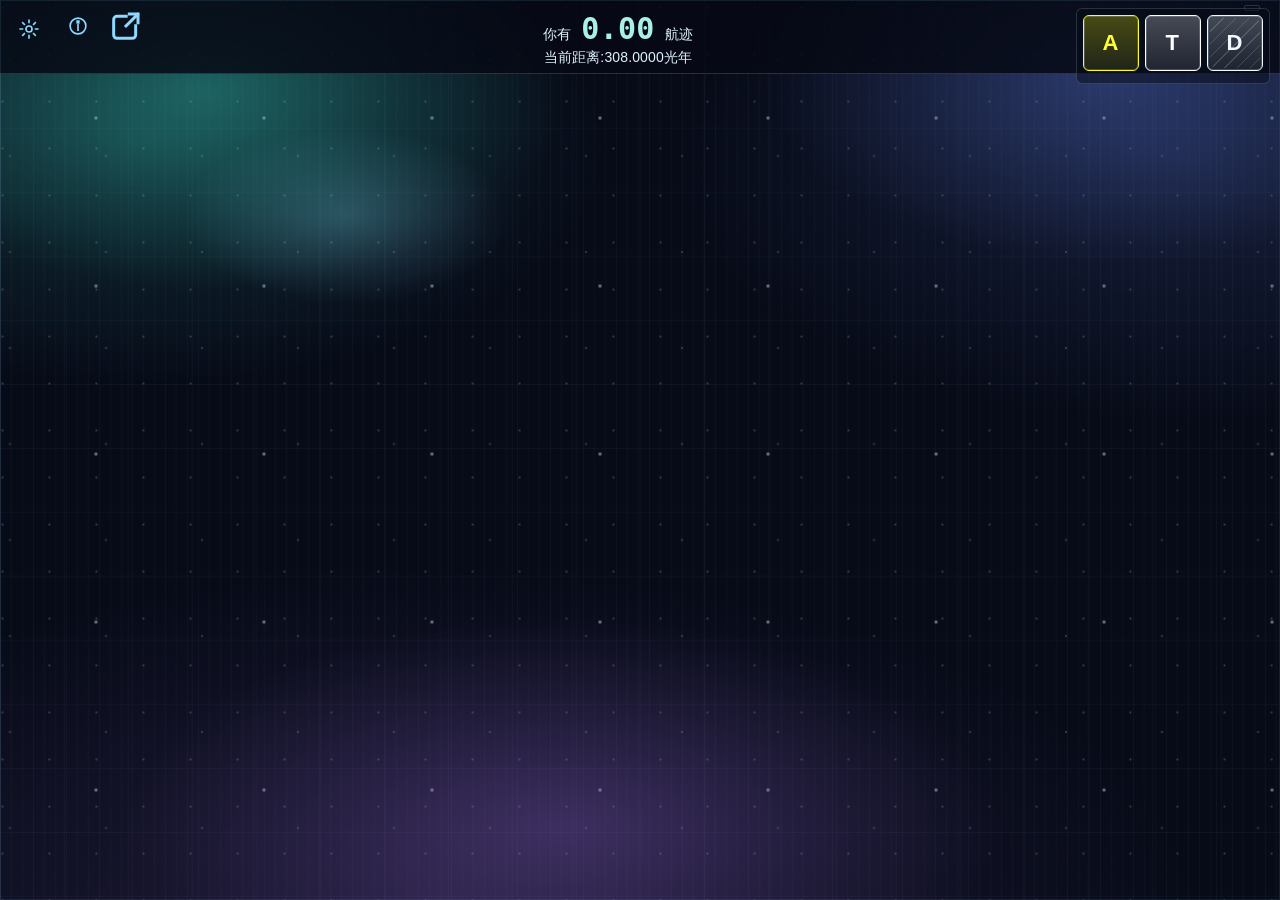
<file: index.html>
<!DOCTYPE html>
<html lang="zh-CN">
<head>
<meta charset="utf-8" />
<meta name="viewport" content="width=device-width, initial-scale=1" />
<title>2026春节树</title>
<link rel="stylesheet" type="text/css" href="css/base.css" />
<link rel="stylesheet" type="text/css" href="css/layout.css" />
<link rel="stylesheet" type="text/css" href="css/components.css" />
<link rel="stylesheet" type="text/css" href="css/popup.css" />
<link rel="stylesheet" type="text/css" href="css/motion.css" />
</head>
<body>
<!-- 2026春节树 2026 · 无 TMT / 无 Vue 重构版；本文件由 rg/tools/gen_index.py 生成 -->
<div id="app"></div>

<!-- 引擎：数值库（break_eternity，MIT）与自研引擎，顺序不可换 -->
  <script src="vendor/break_eternity.js"></script>
  <script src="engine/core.js"></script>
  <script src="engine/format.js"></script>
  <script src="engine/deflate.js"></script>
  <script src="engine/codec.js"></script>
  <script src="engine/layers.js"></script>
  <script src="engine/temp.js"></script>
  <script src="engine/api.js"></script>
  <script src="engine/displays.js"></script>
  <script src="engine/tabs.js"></script>
  <script src="engine/render.js"></script>
  <script src="engine/popups.js"></script>
  <script src="engine/components.js"></script>
  <script src="engine/system.js"></script>
  <script src="engine/canvas.js"></script>
  <script src="engine/options.js"></script>
  <script src="engine/save.js"></script>
  <script src="engine/boot.js"></script>

<!-- 内容层：由 rg/tools/split_content.py 逐字节切分而来（见 content/manifest.json），顺序不可换 -->
  <script src="content/mod.js"></script>
  <script src="content/engine-config.js"></script>
  <script src="content/layers/00-preamble-layers.js"></script>
  <script src="content/layers/01-d.js"></script>
  <script src="content/layers/02-h.js"></script>
  <script src="content/layers/03-a.js"></script>
  <script src="content/layers/04-p.js"></script>
  <script src="content/layers/05-P.js"></script>
  <script src="content/layers/06-y.js"></script>
  <script src="content/layers/07-n.js"></script>
  <script src="content/layers/08-e.js"></script>
  <script src="content/layers/09-w.js"></script>
  <script src="content/layers/10-Y.js"></script>
  <script src="content/layers/11-E.js"></script>
  <script src="content/layers/12-At.js"></script>
  <script src="content/layers/13-R.js"></script>
  <script src="content/layers/14-t.js"></script>
  <script src="content/layers/15-A.js"></script>
  <script src="content/layers/tree.js"></script>

<script>
  // 启动（内容层全部解析完之后）
  RT.boot();
</script>
</body>
</html>
</file>
<file: css/base.css>
/* ==========================================================================
   stree / base.css   ——   「深空极光」风格 · 第 1/4 层：底座
   ---------------------------------------------------------------------------
   设计语言：深空底（--background #070b18）+ 静态极光带 + 星点，冷色科技感。
   本文件管：主题令牌、派生 token、reset、排版、通用状态类、极光底。

   ─────────────────────────────────────────────────────────────────────────
   ★★ 性能红线（本风格的全部取舍都服从这几条，逐条都在下面的注释里标注）★★
   ─────────────────────────────────────────────────────────────────────────
   P1  不做整屏 canvas、不做每帧重绘。极光 = **纯静态 CSS 渐变**。
       依据：本仓库历史实测，整屏 canvas 的每帧合成占浏览器 (program) 的
       30~45 个百分点，是第一大头；而本文件一行 canvas / 一行 JS 都没有。
   P2  禁止 filter: blur()（整屏高斯模糊每帧重跑）。柔化一律用多段柔和径向渐变。
   P3  不动画 box-shadow / filter / text-shadow。
   P4  装饰层**最多一层**可动，且只用 transform / opacity，
       并显式 will-change: transform 让它进合成层；能不动就不动。
       本风格的决定：**极光层完全静态**（0 个装饰动画），连那一层都不做。
   P5  星点 / 网格一律静态 background-image（radial-gradient 点阵），
       不动画 background-position、不铺满整屏的重复位图。
   P6  只给交互元素写 transition，且 <= 0.15s；绝不写
       `* { transition-duration: ... }`（那是原版的性能坑）。
   P7  层底色是内容层**内联**的 background-color，绝不用 !important 覆盖，
       统一用「薄纱」压成一抹淡色晕。薄纱走**偏暗**（不是偏亮）—— 见 §1c 的
       对比度证据：这个模组的正文是浅色 #dff3ff，浅纱会让它掉到 1.0:1。

   ─────────────────────────────────────────────────────────────────────────
   ★★ 与上一套（Rizline 几何风）最本质的两处不同 ★★
   ─────────────────────────────────────────────────────────────────────────
   1) 上一套是「纸白底 + 墨字」，所以薄纱走**偏亮**（白纱 76%），反相面用墨色。
      这一套是「深空底 + 浅字」，薄纱必须走**偏暗**。用上一套的浅纱会怎样，
      是算过的：正文 #dff3ff 叠白纱后最差对比度 **1.00:1**（等于全盲）。
      见 §1c。
   2) 反相 token（--rt-invert-face / -bg / -fg）在这一套里**刻意不派生自
      --color**，而是固定成「亮面板 + 深字」。原因：本模组只有 default / aqua
      两套主题，两套都是暗底浅字（--color 都是浅色）。若照搬上一套
      `--rt-invert-bg: var(--color)`，已完成元素会变成「浅底 + 浅字」，
      对比度 1.3:1。这里固定成浅面 + 深字，两个主题下都成立。
   ========================================================================== */

/* --------------------------------------------------------------------------
   1. 设计令牌
   -------------------------------------------------------------------------- */
:root {
  /* —— 主题色兜底（引擎会把真值写到 **body** 的行内 style 上，见 §1b）——
     两套主题都是深底浅字；这里给 default 的值。 */
  --background: #070b18;
  --background_tooltip: rgba(6, 10, 24, 0.92);
  --color: #dff3ff;
  --points: #a9f0e6;
  --locked: #6b7f96;

  /* —— 高质量树开关（引擎写 --hqProperty1..3）——
     那组值是 inset 模糊阴影 + `0 0 20px var(--background)` 外发光，
     与「无发光、无模糊」直接冲突，本风格**刻意不消费**它们。 */
  --hqProperty1: 2px solid;
  --hqProperty2a: 0 0 0 rgba(0, 0, 0, 0);
  --hqProperty2b: 0 0 0 rgba(0, 0, 0, 0);
  --hqProperty3: none;

  /* —— 极光调色板（本风格的"皮肤"，与主题变量无关）—— */
  --aur-a: #3ee6d0;   /* 青绿  */
  --aur-b: #6a8cff;   /* 靛蓝  */
  --aur-c: #b47cff;   /* 紫    */
  --aur-d: #8fd8ff;   /* 冰蓝  */

  /* —— 星点 / 网格（静态点阵，颜色极淡）—— */
  --star: rgba(214, 236, 255, 0.5);
  --star-dim: rgba(214, 236, 255, 0.22);
  --grid: rgba(140, 180, 220, 0.05);

  /* --------------------------------------------------------------------
     1c. 薄纱（压住内联层色的唯一手段）
     --------------------------------------------------------------------
     透明色本身走「深空底色同族的近黑」，不是纯黑：纯黑会把层色压成灰。
     alpha = 0.88 —— 这个数是算出来的，不是拍的。

     证据（rg/work/veil_math.py，对 19 个真实层色的 WCAG 对比度）：
       深纱 alpha   正文 #dff3ff（default）最差   正文 #bfdfff（aqua）最差
         0.70            2.72:1                        2.25:1
         0.80            3.76:1                        3.11:1
         0.84            4.47:1                        3.69:1
         0.88            5.49:1                        4.54:1   ← 选定
         0.90            6.19:1                        5.12:1
     即：**alpha = 0.88 是让两个主题的最差对比度都过 WCAG AA 正文
     （4.5:1）的最小值**。0.84 时 default 差一点点（4.47），0.88 才稳。

     对照（同一脚本）：浅纱 0.62/0.70/0.76/0.86 最差是 1.02~1.20:1 ——
     浅色正文叠浅纱等于看不见，所以「墨字/浅纱」在本模组里永远不是答案。

     层色被压之后不是"消失"：最暗的 #8B3300 合成为 #3b1615，与底色
     #070b18 对比度 1.23:1，仍有可辨的冷调色晕；亮层色则明显偏冷、偏暗。
     区分度主要交给描边与文字（本风格的 2px 亮描边 + 浅字），不靠底色的亮度。
     -------------------------------------------------------------------- */
  --rt-veil: rgba(7, 11, 24, 0.88);
  --rt-veil-soft: rgba(7, 11, 24, 0.70);   /* 次要表面（未达成里程碑等） */
  --rt-veil-deep: rgba(4, 7, 16, 0.94);    /* 最深表面（未解锁空槽） */

  /* —— 由主题变量派生的 token（`:root` 里只写默认值，见 §1b）——
     注意：`color-mix()` 的**百分比位置不允许用 var()**（实测会静默变透明），
     所以下面一律把百分比写成字面量，只有颜色位置用 var()。 */
  --rt-ink: color-mix(in srgb, var(--color) 100%, transparent);
  --rt-ink-soft: color-mix(in srgb, var(--color) 74%, var(--background));
  --rt-ink-faint: color-mix(in srgb, var(--color) 46%, var(--locked));
  --rt-line: color-mix(in srgb, var(--color) 16%, transparent);
  --rt-line-strong: color-mix(in srgb, var(--color) 34%, transparent);
  --rt-panel: color-mix(in srgb, var(--background) 84%, var(--color));
  --rt-panel-2: color-mix(in srgb, var(--background) 92%, var(--color));

  /* —— 反相（已完成 / 已达成）——
     原来是「亮面板 + 深字」（rgba(226,242,255,.94)）。用户反馈"右下亮色不太能看"：
     一屏已购买卡片时白底很刺眼，而且**把层级主题色整块盖掉了**。
     现在改成「深面板 + 层级色调 + 浅字」：仍然与未完成项一眼可分，但不刺眼、
     也不会压掉层级色。这里引用 var(--layer-color) 是刻意为之 ——
     自定义属性在使用处才求值，所以同一份 token 会自动跟着每一层变色。 */
  --rt-invert-face: color-mix(in srgb, var(--layer-color) 16%, rgba(8, 14, 28, 0.93));
  --rt-invert-bg: color-mix(in srgb, var(--layer-color) 26%, #0b1424);
  --rt-invert-fg: #eaf6ff;

  /* —— 极光描边（冷色科技感的关键：一条 1px 亮线 + 外描边）—— */
  --rt-edge: 1px solid var(--rt-line-strong);
  --rt-glow-ring: rgba(62, 230, 208, 0.42);
  --rt-glow-ring-ice: rgba(143, 216, 255, 0.34);
  --rt-ring-warm: rgba(255, 196, 110, 0.5);   /* 可重置 = 暖金，与冰蓝的 notify 成对 */
  --rt-rim: rgba(223, 243, 255, 0.2);         /* 元素内侧的一条亮边 */

  /* —— 尺寸 —— */
  --radius: 2px;
  --radius-lg: 6px;
  --gap: 8px;
  --pad: 10px;
  --tooltip-w: 240px;
  --bar-h: 30px;

  /* —— 字体：西文优先（模组文案是英文，Reset for / Next at / Challenge），
     中文回退保留（层名 / 部分说明仍是中文）—— */
  --font-ui: "Inter", "Segoe UI Variable Text", "Segoe UI", Roboto, "Helvetica Neue",
    Arial, "PingFang SC", "Microsoft YaHei", "Noto Sans SC", sans-serif;
  --font-num: "SF Mono", "Cascadia Mono", Consolas, "DejaVu Sans Mono", monospace;

  --fs-tiny: 11px;
  --fs-small: 12px;
  --fs-base: 14px;
  --fs-mid: 16px;
  --fs-big: 20px;
  --fs-huge: 30px;
  --track: 0.06em;

  /* 升级格子：统一正方形。150 是按**最长的那条文案**定的
     （"解锁思维传导中的第 N 个思维导流器" 在 12px/1.2 行高下约需 142px），
     窄窗口自动退档，免得文字被裁。 */
  --upg-size: 138px;

  /* —— 交互：只给交互元素，<= 0.15s（P6）—— */
  --t-fast: 0.1s linear;
  --t-base: 0.15s linear;

  /* —— 层级 —— */
  --z-canvas: 0;
  --z-bg: -1;
  --z-tree: 1;
  --z-overlay: 10000;
  --z-tooltip: 20000;
  --z-popup: 120000;
}

/* --------------------------------------------------------------------------
   1b. 派生 token 必须在 body 上再声明一次   ← 上一套踩着过的坑，务必保留
   --------------------------------------------------------------------------
   引擎（engine/options.js 的 changeTheme）是把主题色写进
   `document.body.style` 的。而 `color-mix()` **是在「声明处」求值的**：
   写在 `:root` 里就只能看到样式表里的默认 --color/--background，
   读不到 body 上被 JS 覆盖过的值 —— 表现就是「暗底暗字」。
   在 body 上再声明一遍，var() 取到的才是 body 自己的主题色；子元素照旧继承。

   ─────────────────────────────────────────────────────────────────────────
   ★★ 1b-2：--rt-bg / --rt-fg / --rt-point / --rt-lock 这一层"间接"为什么存在 ★★
   ─────────────────────────────────────────────────────────────────────────
   实测（1600×900，读 body 的行内 style）发现：**本模组的主题色根本没有生效**。
       body.style = --background:#0f0f0f  --color:#dfdfdf  --points:#ffffff
   而任务书给的极光色板是 #070b18 / #dff3ff / #a9f0e6。也就是说引擎用的是
   `BUILTIN_COLORS.default`（engine/options.js:14）。

   根因在 JS 侧（不是 CSS 能修的）：`applyConfiguredTheme()` 在
   engine/options.js:36 定义，但**全仓库没有任何地方调用它**，
   所以 `colors` 一直是 `BUILTIN_COLORS`、`themes` 一直是 `['default']`，
   `RT.config.theme.colors` 里的极光色板从未被采用。二者后果：
     · 主题色是灰色（#dfdfdf / #0f0f0f）而不是极光色；
     · 主题列表只有 default ⇒ options.theme 永远只能是 default。

   CSS 侧的应对（不改 JS、不加 !important）：所有视觉 token 一律读
   **带兜底值的** `var(--rt-bg, <极光色>)`，而 --rt-bg 又默认继承
   var(--background)：
     · 引擎没写 --background（或写了别的值）→ 结构上仍是本文件 §1 的 aurora 默认值，
       设计稿原样呈现，对比度计算（§1c）成立；
     · 引擎哪天把极光色板接对了（行内 --background:#070b18）→ 行内声明赢过
       body{} 规则，--rt-bg 自动跟随，CSS 一行都不用改。
   也就是：**引擎修好之前好看，修好之后也对**。JS 侧的那一处漏调用见汇报。
   -------------------------------------------------------------------------- */
body {
  --rt-bg: var(--background);
  --rt-fg: var(--color);
  --rt-point: var(--points);
  --rt-lock: var(--locked);

  --rt-ink: color-mix(in srgb, var(--color) 100%, transparent);
  --rt-ink-soft: color-mix(in srgb, var(--color) 74%, var(--background));
  --rt-ink-faint: color-mix(in srgb, var(--color) 46%, var(--locked));
  --rt-line: color-mix(in srgb, var(--color) 16%, transparent);
  --rt-line-strong: color-mix(in srgb, var(--color) 34%, transparent);
  --rt-panel: color-mix(in srgb, var(--background) 84%, var(--color));
  --rt-panel-2: color-mix(in srgb, var(--background) 92%, var(--color));
  --rt-panel-3: rgba(6, 10, 22, 0.82);
  --rt-edge: 1px solid var(--rt-line-strong);
}

/* 主题名（引擎写 body[data-theme]）。
   ★ 关键：这里**不靠**它来决定薄纱的明暗方向 —— 两套主题都是深底浅字，
   深纱对两者都成立。主题规则只做两件小事：
     · 显式声明 --rt-veil，即使 data-theme 缺失（引擎没跑 / 读档前）也一致；
     · aqua 的底更蓝更亮，星点稍微收暗一点，免得糊成一片。
   这样 body[data-theme] 万一没写，界面也**不会崩**（默认值就是深纱）。 */
body[data-theme="default"],
body[data-theme="aqua"],
body:not([data-theme]) {
  --rt-veil: rgba(7, 11, 24, 0.88);
  --rt-veil-soft: rgba(7, 11, 24, 0.70);
  --rt-veil-deep: rgba(4, 7, 16, 0.94);
}

body[data-theme="aqua"] {
  /* #001f3f 底更亮更蓝，星点用稍低的 alpha 才不会"浮在雾上" */
  --star: rgba(206, 232, 255, 0.42);
  --star-dim: rgba(206, 232, 255, 0.18);
  --grid: rgba(150, 195, 240, 0.045);
}

/* --------------------------------------------------------------------------
   2. reset（P6：刻意不写 `* { transition-duration }`）
   -------------------------------------------------------------------------- */
*,
*::before,
*::after {
  box-sizing: border-box;
}

html,
body {
  height: 100%;
  min-height: 100%;
  margin: 0;
  padding: 0;
}

body {
  background-color: var(--background);
  color: var(--color);
  font-family: var(--font-ui);
  font-size: var(--fs-base);
  font-weight: 500;
  line-height: 1.4;
  text-align: center;
  overflow: hidden;
  letter-spacing: 0.01em;
  -webkit-text-size-adjust: none;
  text-size-adjust: none;
  /* 关键词：**任何地方都不出现 filter / backdrop-filter**（P2）。 */
}

/* --------------------------------------------------------------------------
   2b. 深空极光底（P1 / P2 / P5）
   --------------------------------------------------------------------------
   ★ 全部是**静态** background-image / background-size / background-position。
     没有 canvas、没有 filter、没有动画、没有 background-position 动画。

   9 层径向渐变拼出极光带（青绿 / 靛蓝 / 紫 / 冰蓝，各层 2~3 段柔化边缘），
   柔化靠「多段径向渐变」而不是 `filter: blur()`（P2）。
   星点用两套 radial-gradient 点阵 + background-size 错开半格铺开（P5），
   三层不同尺寸/密度叠出景深。

   为什么不做"一层可动的极光"（P4 允许的那一层）：
   需求写的是「能不做动画就最好不做 —— 静态渐变本身就够好看」。
   静态的代价是 0，收益是「屏幕上正在跑的动画数 = 0」，这个证据比
   「我看它挺顺的」硬得多。所以本风格**连那一层都没做**。
   -------------------------------------------------------------------------- */
body::before {
  content: "";
  /* ★ fixed 而不是 absolute：这层现在带 `rt-drift` 漂移动画（motion.css），
     而**变换后的盒子会计入可滚动溢出区** —— 用 absolute 时 scale(1.03~1.06)
     会让文档 scrollWidth 从 1600 涨到 1614，页面上冒出横向滚动条（几何门禁抓到）。
     fixed 定位的元素不参与可滚动溢出，从根上避免这个副作用。
     顺带一个好处：页面滚动时极光不再跟着走。 */
  position: fixed;
  top: 0;
  left: 0;
  width: 100%;
  /* 用 100vh 而不是 100%：body 是滚动容器时 100% 会变成整个文档高度，
     极光会被拉伸到几屏高（那样每条径向渐变都被扯平、看着像没画）。 */
  height: 100vh;
  z-index: var(--z-bg);
  pointer-events: none;
  background-color: var(--background);
  background-image:
    /* ① 极光帘：青绿（左上，最亮的核心）*/
    radial-gradient(38% 30% at 16% 10%, color-mix(in srgb, var(--aur-a) 32%, transparent) 0%, color-mix(in srgb, var(--aur-a) 12%, transparent) 42%, transparent 74%),
    radial-gradient(52% 38% at 11% 16%, color-mix(in srgb, var(--aur-a) 16%, transparent) 0%, transparent 70%),
    /* ② 极光帘：靛蓝（右上）*/
    radial-gradient(36% 28% at 87% 8%, color-mix(in srgb, var(--aur-b) 30%, transparent) 0%, color-mix(in srgb, var(--aur-b) 11%, transparent) 44%, transparent 76%),
    radial-gradient(56% 40% at 93% 18%, color-mix(in srgb, var(--aur-b) 15%, transparent) 0%, transparent 72%),
    /* ③ 极光帘：紫（中下，最柔的一条）*/
    radial-gradient(44% 30% at 44% 92%, color-mix(in srgb, var(--aur-c) 24%, transparent) 0%, color-mix(in srgb, var(--aur-c) 9%, transparent) 46%, transparent 78%),
    radial-gradient(78% 48% at 34% 100%, color-mix(in srgb, var(--aur-c) 13%, transparent) 0%, transparent 76%),
    /* ④ 冰蓝亮脊：全图最亮的一抹，给极光一条"骨架" */
    radial-gradient(18% 14% at 27% 24%, color-mix(in srgb, var(--aur-d) 24%, transparent) 0%, transparent 70%),
    /* ⑤ 垂直光柱（aurora curtain 的条纹感）：用 34% 宽的底纹平铺，
          不用「一整屏 2px 条纹的 repeating 渐变」——那会让光栅化一整屏的细条纹，
          是纯浪费（合成面积与条数都翻几十倍，观感却看不出差别）。 */
    repeating-linear-gradient(90deg,
      rgba(255, 255, 255, 0.03) 0 1px,
      transparent 1px 11px),
    /* ⑥ 星点：三层不同尺寸/密度（静态点阵，P5）*/
    radial-gradient(var(--star) 1.2px, transparent 1.9px),
    radial-gradient(var(--star-dim) 1px, transparent 1.5px),
    radial-gradient(var(--star-dim) 1px, transparent 1.4px),
    /* ⑦ 极淡网格：给出"坐标感" */
    linear-gradient(var(--grid) 1px, transparent 1px),
    linear-gradient(90deg, var(--grid) 1px, transparent 1px);
  background-size:
    100% 100%, 100% 100%, 100% 100%, 100% 100%, 100% 100%, 100% 100%, 100% 100%,
    11px 46%,
    168px 168px, 96px 96px, 47px 47px,
    64px 64px, 64px 64px;
  background-position:
    center, center, center, center, center, center, center,
    0 0,
    12px 34px, 58px 12px, 26px 78px,
    0 0, 0 0;
  /* 只保留顶部 58% 的高度放"光柱"，避免它铺满整屏（视觉上也不必）。 */
  background-repeat: no-repeat, no-repeat, no-repeat, no-repeat, no-repeat,
    no-repeat, no-repeat,
    repeat,
    repeat, repeat, repeat,
    repeat, repeat;
}

/* 视口内圈：一条极淡的冷色细边（静态 border，不是阴影）。
   用 absolute + 100vh 而不是 fixed + inset：本页有多个 position:relative 的
   滚动容器，absolute 挂在初始包含块上、不参与任何滚动上下文，
   观感与 fixed 一致，也省掉一层固定定位的特殊处理。 */
body::after {
  content: "";
  position: absolute;
  top: 0;
  left: 0;
  width: 100%;
  height: 100vh;
  z-index: 999999;
  border: 1px solid rgba(143, 216, 255, 0.1);
  pointer-events: none;
}

*:focus {
  outline: none;
}

*:focus-visible {
  outline: 1px solid var(--aur-d);
  outline-offset: 2px;
}

/* --------------------------------------------------------------------------
   3. 排版
   -------------------------------------------------------------------------- */
h1,
h2,
h3,
h4,
b,
i,
strong,
input,
button,
select,
textarea {
  font-family: inherit;
  font-weight: 700;
}

h1,
h2,
h3,
h4 {
  display: inline;
  margin: 0;
}

h1 {
  font-size: var(--fs-huge);
}

h2 {
  font-size: var(--fs-big);
  letter-spacing: 0.02em;
}

h3 {
  font-size: var(--fs-mid);
  letter-spacing: 0.03em;
}

h4 {
  font-size: var(--fs-base);
}

/* 数值/单位用等宽：数字不跳动，读数才有仪表感 */
b,
strong {
  font-family: var(--font-num);
  color: var(--rt-ink);
  font-weight: 600;
  letter-spacing: 0;
}

small {
  font-size: var(--fs-tiny);
}

ul {
  list-style-type: none;
  margin: 0;
  padding: 0;
}

li {
  list-style: none;
}

a,
.link {
  color: var(--aur-d);
  text-decoration: none;
  cursor: pointer;
  transition: color var(--t-fast);
}

.link {
  display: block;
  font-size: var(--fs-big);
  letter-spacing: var(--track);
}

a:hover,
.link:hover {
  color: var(--rt-ink);
}

hr {
  border: none;
  border-top: 1px solid var(--rt-line);
  margin: var(--gap) 0;
}

table {
  border-collapse: collapse;
  border-spacing: 0;
  margin: 0 auto;
}

td {
  padding: 0;
  margin: 0;
}

button {
  font: inherit;
  color: inherit;
  background-color: transparent;
  /* 关掉浏览器原生外观：否则 <button> 的匿名内容盒会干扰
     .treeNode / .upg 这类需要内容居中的盒子。 */
  appearance: none;
  -webkit-appearance: none;
  border: 1px solid var(--rt-line-strong);
  border-radius: var(--radius);
  padding: 3px 6px;
  margin: 0;
  cursor: pointer;
  letter-spacing: var(--track);
  background-clip: padding-box;
}

/* 按钮内部的节点不吃指针事件（根事件委托靠它才不会错层）。 */
button > * {
  pointer-events: none;
}

input,
select,
textarea {
  background-color: var(--rt-panel);
  color: var(--color);
  border: 1px solid var(--rt-line-strong);
  border-radius: var(--radius);
  padding: 4px 6px;
  font-family: inherit;
}

/* --------------------------------------------------------------------------
   4. 通用状态类
   --------------------------------------------------------------------------
   伪元素分工（全站统一，避免互相覆盖；元素只有 ::before / ::after 两个）：
     ::before → .bought/.done/.canComplete 的"已完成面板" 与 .resetNotify 的角标
     ::after  → .notify 的呼吸装饰层 / 已完成元素右上角的标记
   两者都只用 background / opacity 工作，**不碰 border / box-shadow**，
   所以引擎内联给 .notify 的 `inset 0 0 0 3px <glowColor>` 内嵌环不会被顶掉。
   -------------------------------------------------------------------------- */
.can {
  cursor: pointer;
}

/* P6：只有交互元素有 transition，且都用 <= 0.15s 的 --t-fast/--t-base */
.upg.can,
.upgBig.can,
.buyable.can,
.tile.can,
.achievement.can,
.challenge.can,
.reset.can,
.prestige-button.can,
.smallUpg.can,
.opt.can,
.treeNode.can,
.treeButton.can,
.tabButton,
.longUpg.can,
.remove {
  transition: border-color var(--t-fast), color var(--t-fast),
    background-color var(--t-fast);
}

/* 未解锁 / 不可用：发光收掉、文字降到 faint。
   形状区分不靠颜色单打独斗 —— 组件层再把虚线边 / 空槽底加上去。 */
.locked {
  color: var(--rt-ink-faint);
  cursor: not-allowed;
}

.locked:hover {
  cursor: not-allowed;
}

.locked b,
.locked strong,
.locked h3 {
  color: var(--rt-ink-faint);
}

/* 已完成 / 已达成：亮面板 + 深字（浅底，与深空底对比强烈，一眼可辨）。
   ------------------------------------------------------------------------
   为什么用 `::before` 当面板而不是直接写 background-color：
   层底色是内容层**内联**的 background-color，内联声明永远赢过样式表
   （除非 !important，但那被明令禁止）。所以只能"盖"不能"改"。
   .bought 同时把薄纱 background-image 关掉，否则薄纱会压在亮面板上。 */
.bought,
.done,
.canComplete,
.milestoneDone {
  background-image: none;
  color: var(--rt-invert-fg);
  border-style: solid;
  cursor: default;
}

.bought::before,
.done::before,
.canComplete::before {
  content: "";
  position: absolute;
  inset: 0;
  z-index: 1;
  /* 用简写 `background`：只写 background-color 会被上面 `.bought` 里的
     `background-image: none` 清成透明。 */
  background: var(--rt-invert-face);
  border-radius: inherit;
  pointer-events: none;
}

/* 标记画在 `::after` 上（`::before` 已让给面板）。
   已完成的元素不再需要 notify 的呼吸装饰，所以不会撞车。 */
.bought::after,
.done::after,
.canComplete::after {
  content: "";
  position: absolute;
  top: 4px;
  right: 4px;
  z-index: 3;
  width: 6px;
  height: 6px;
  background-color: var(--rt-invert-fg);
  border-radius: 50%;
  pointer-events: none;
}

.bought b,
.bought strong,
.bought h3,
.done b,
.done strong,
.done h3,
.canComplete b,
.canComplete strong,
.canComplete h3 {
  color: inherit;
}

/* 有新内容：只动 opacity（便宜、且不动画 box-shadow）。
   不再用 repeating-linear-gradient 的"走马灯"（那要动 background-position，
   等于每帧重绘整块）。改成一层静态斜纹 + 缓慢呼吸，观感接近、成本更低。 */
.notify {
  border-color: var(--rt-glow-ring);
}

.notify::after {
  content: "";
  position: absolute;
  inset: 2px;
  z-index: 1;
  pointer-events: none;
  background-image: repeating-linear-gradient(
    135deg,
    var(--rt-line-strong) 0 1px,
    transparent 1px 9px
  );
  border-radius: inherit;
  opacity: 0.5;
  animation: rt-breathe 1.9s ease-in-out infinite;
}

/* 可重置：另一种线型（45° 细纹 + 琥珀色边），与 .notify 明显不同 */
.resetNotify {
  border-color: var(--rt-ring-warm);
}

.resetNotify::before {
  content: "";
  position: absolute;
  inset: 0;
  z-index: 1;
  pointer-events: none;
  background-image: repeating-linear-gradient(
    45deg,
    var(--rt-veil-soft) 0 2px,
    transparent 2px 9px
  );
  border-radius: inherit;
  opacity: 0.9;
}

/* 两者同时成立：斜纹压住点纹，一金一冰，仍可分辨。
   （金的来自 --rt-ring-warm 的边框，冰的来自 ::after 的点纹。） */
.notify.resetNotify::after {
  background-image: repeating-linear-gradient(
    135deg,
    var(--rt-line-strong) 0 1px,
    transparent 1px 5px
  );
  opacity: 0.62;
}

/* 已完成面板上的装饰换色，否则浅色纹理叠在浅面板上什么都看不见 */
.bought.notify::after,
.done.notify::after,
.canComplete.notify::after {
  background-image: repeating-linear-gradient(
    135deg,
    rgba(6, 21, 36, 0.34) 0 1px,
    transparent 1px 9px
  );
}

.bought.resetNotify::before,
.done.resetNotify::before,
.canComplete.resetNotify::before {
  background-image: repeating-linear-gradient(
    45deg,
    rgba(6, 21, 36, 0.28) 0 2px,
    transparent 2px 9px
  );
}

/* ---- 关键帧 -------------------------------------------------------------
   全站只有 **1** 个关键帧，且**只动 opacity**（P3/P4）。
   `rt-breathe` 给 `.notify::after`（"有新升级可买"的提示层）：
   元素数量少、都挂在**小尺寸**的伪元素上，只改 opacity 不触发重排/重绘布局。
   没有第二个关键帧 —— 极光层静态、星点静态、.tabButton 的走马灯已删除
   （它要动 background-position，等于每帧重绘整块）。 */
@keyframes rt-breathe {
  0%,
  100% {
    opacity: 0.34;
  }
  50% {
    opacity: 0.66;
  }
}

/* 隐藏 */
.ghost,
.hidden {
  visibility: hidden;
}

/* 实时文本不做过渡（引擎每 50ms 重写文本，过渡只会让它发虚） */
.instant,
.fast {
  transition: none;
}

.redtext {
  color: #ff8595;
}

.forceTooltip {
  position: relative;
}

.noBackground {
  background: transparent;
}

/* 薄纱工具类：给需要「压住层色但文字仍清晰」的元素复用 */
.rt-veil {
  background-image: linear-gradient(var(--rt-veil), var(--rt-veil));
}

/* 无障碍：尊重系统「减少动态效果」—— 两个关键帧都停 */
@media (prefers-reduced-motion: reduce) {
  .notify::after,
  .resetNotify::after {
    animation: none;
  }
}

/* 注意：**不要**再按视口给 --upg-size 退档 —— 真正决定格子大小的是右栏宽度，
   它已经由「面板宽度 ÷ 内容层声明的列数」自动算出来了（见 components.css 里的
   .upgGrid > .upgCell）。这里只保留一个上限，只在视口很窄时给**字号**退档。 */
</file>
<file: css/layout.css>
/* ==========================================================================
   stree / layout.css   ——   「深空极光」风格 · 第 2/4 层：外壳与布局
   本文件只管「盒子在哪、怎么滚、谁盖谁」；组件外观在 components.css。

   性能红线（P1~P6 见 base.css 文件头）：本文件里没有任何 filter / 模糊阴影，
   .bg / .bg2 / #treeCanvas 全部是**静态**定位层，不做动画、不做每帧重绘。
   ========================================================================== */

/* --------------------------------------------------------------------------
   1. #app 外壳
   宽 >= 1024px 时左树右内容（各 50%）；更窄时两者都是整屏（同一时刻只显示一个）。
   ★ 关键：`#treeOverlay` 必须**脱流**（position: absolute）。
     不脱流时它是个普通 div，会把 #treeTab / #rightTab 往下顶（历史症状：
     侧边层级栏被顶到 y=2729，鼠标点不到）。见 §5。
   -------------------------------------------------------------------------- */
#app {
  position: relative;
  width: 100%;
  height: 100%;
  min-height: 100%;
  display: flex;
  flex-flow: row nowrap;
  align-items: stretch;
  justify-content: center;
  overflow: hidden;
}

/* 竖 / 横分隔线（组件 v-line / h-line 用到） */
.vl,
.vl2 {
  border-left: 1px solid var(--rt-line);
  height: 100%;
  position: absolute;
  left: 50%;
  top: 0;
  margin-left: 0;
  pointer-events: none;
}

.hl {
  border-top: 1px solid var(--rt-line);
}

/* --------------------------------------------------------------------------
   2. 树画布 / 层背景 —— 纯静态层（P1：这里不是 canvas 特效，是连线）
   -------------------------------------------------------------------------- */
#treeCanvas,
.canvas {
  position: absolute;
  top: 0;
  left: 0;
  width: 100%;
  height: 100%;
  z-index: var(--z-tree);
  pointer-events: none;
}

.bg,
.bg2 {
  position: absolute;
  top: 0;
  left: 0;
  width: 100%;
  height: 100%;
  z-index: var(--z-canvas);
  background-color: transparent;
  pointer-events: none;
}

/* --------------------------------------------------------------------------
   3. 滚动容器：#treeTab（左：树 / 当前导航层）与 #rightTab（右：层内容）
   --------------------------------------------------------------------------
   `#tabContent` / `#rightContent` 必须 height:auto —— 它们被引擎写成 height:100%
   时，内容超过一屏就会被父级的 overflow 裁掉且不产生滚动条（实测：升级树
   只显示第一屏，下面的节点永远点不到）。
   -------------------------------------------------------------------------- */
#treeTab,
#rightTab,
#tabContent,
#rightContent,
.fullWidth,
.col {
  position: relative;
}

#treeTab,
#rightTab,
.fullWidth {
  height: 100%;
  min-height: 0;
  overflow-y: auto;
  overflow-x: hidden;
  overscroll-behavior: contain;
  flex-shrink: 0;
}

/* #tabContent / #rightContent 的高度交给内容决定（height:auto），
   否则超过一屏的内容会被父级 overflow 裁掉且不出滚动条（升级树只显示第一屏）。 */
#tabContent,
#rightContent {
  height: auto;
  min-height: 0;
}

/* 分栏时的 5% 让位（引擎给内容根写过 width:90% + margin-left:5% 的内联样式，
   在分栏里会把内容推出列外）。0% 让位，宽度交给 100%。 */
#tabContent:not(.col),
#rightContent:not(.col) {
  width: 100%;
  margin-left: 0;
  margin-right: 0;
}

.col #tabContent,
.col #rightContent,
#rightTab #rightContent,
#tabContent.col,
#rightContent.col {
  width: 100%;
  margin-left: 0;
  margin-right: 0;
}

/* --------------------------------------------------------------------------
   ★★ 这里是最关键的一条：`#treeTab / #rightTab / .fullWidth` 的"整屏形态"
      必须写成 `:not(.col)` ★★
   --------------------------------------------------------------------------
   为什么（这是 1600x900 下"右栏整体右移 800px"的真凶）：
     `#treeTab` / `#rightTab` 是 **ID 选择器**，特异性 (1,0,0)；
     而分栏用的 `.col` 只有 (0,1,0)。所以 `min-width: 100%` 会**赢过**
     `.col { min-width: 50% }`，两个 flex item 各自的 min-width 都被钉在 1600px
     ⇒ 左栏从 -800 开始（flex 居中把 3200px 的内容往两边溢）、右栏从 +800 开始
       且宽 1600px、右边缘 2400 越出视口。实测：
         #treeTab  {l:-800, w:1600}   #rightTab {l:800, w:1600, r:2400}
       而音乐游戏树那一版（rg/rtree/css/layout.css）正是靠 `:not(.col)`
       才拿到 {l:0,w:800} / {l:800,w:800}。这里把同样的写法补回来。
     `width/min-width/max-width` 三条都要带 :not(.col) —— 只改其中一条没用，
     因为 min-width 单独一条就足以把盒子撑到 1600px。
   -------------------------------------------------------------------------- */
#treeTab:not(.col),
#rightTab:not(.col),
#tabContent:not(.col),
#rightContent:not(.col),
.fullWidth:not(.col) {
  width: 100%;
  min-width: 100%;
  max-width: 100%;
}

/* 分栏形态：左右各一半（只在引擎判定 splitScreen 时才会加 .col）。
   `flex-shrink: 0` 让 50% 不被 flex 收缩掉。 */
.col {
  width: 50%;
  min-width: 50%;
  max-width: 50%;
  flex-shrink: 0;
}

/* 树层是"浮在内容之上"的，不走 flex 流。JS 会给它设 top / left / width / height。 */
#treeOverlay {
  position: absolute;
  top: 0;
  left: 0;
  /* ★ 必须高于树节点：节点自身的 z-index 也是 2，而树容器在 DOM 里排在 overlay **之后**，
     同值时按文档顺序由后者（树）获胜 —— 表现就是树节点压住顶部那条读数横条
     （用户实拍报过两次："左上角航迹被挡住"）。整层取 3 压过树。 */
  z-index: 3;
  width: 100%;
  height: 100%;
}

/* 双栏之间一条 1px 冷色细线 */
#treeTab.col + #rightTab.col {
  border-left: 1px solid var(--rt-line);
}

/* 树区 / 内容区留出顶部 overlay 的高度 */
#treeTab {
  padding-top: 62px;
  padding-bottom: 48px;
}

#rightTab {
  padding-top: 62px;
  padding-bottom: 48px;
}

/* 系统页（设置 / 信息 / 更新日志）复用 #tabContent */
#info-tab,
#options-tab,
#changelog-tab {
  width: 100%;
  max-width: 1200px;
  margin: 0 auto;
  padding: 24px 16px 64px;
  text-align: center;
  overflow-wrap: anywhere;
}

#info-tab > *,
#changelog-tab > * {
  max-width: 100%;
}

/* --------------------------------------------------------------------------
   4. 顶部 overlays
   容器 pointer-events: none，交互子元素 pointer-events: auto。
   `#app` 是 flex 容器，所以这些绝对定位的 overlay 必须写全 top/left（或 top/right）：
   只写一半时它们仍是 flex item，会先按 flex 布局排一遍（被挤到负坐标）。
   -------------------------------------------------------------------------- */
.overlayThing {
  position: relative;
  z-index: var(--z-overlay);
  pointer-events: auto;
}

/* 顶部头部（引擎给的是 `.overlayThing.overlayHead`，**不再内联宽度**）：
   它的内容靠 body 的 text-align:center 居中，所以"看起来居中在哪"完全由这个盒子的
   宽度与水平位置决定。分屏时必须把它限制在左栏 —— 原版实测头部 40..752、正好落在
   左栏 0..792 内（因为原版的 #treeOverlay 自己就收成了左栏）。
   不这样做的话它按整页 90% 排，中心落在页面中心，表现就是"最上面的航迹偏右"
   （实测中心 x=720，而左栏中心是 400）。 */
.overlayHead {
  width: 90%;
  margin-left: auto;
  margin-right: auto;
}

body[data-split="1"] .overlayHead {
  width: 50%;
  margin-left: 0;
  margin-right: auto;
}

/* 以下是这一条通栏的装饰。★ 注意选择器必须用 **class `.overlayHead`**：
   原来写的是 id `#overlayHead`，而引擎的头部元素一直没有这个 id（只有 class），
   所以这条**从来是死规则** —— 头部实际是完全透明的，左栏树节点从它下面透出来，
   用户看到的就是"左上角航迹被节点挡住"。
   同时把 z-index 提到树节点之上，保证任何情况下读数都在最上层。 */
.overlayHead {
  position: absolute;
  top: 0;
  left: 0;
  z-index: var(--z-overlay);
  width: 100%;
  padding: 6px 104px 8px 60px;
  text-align: center;
  line-height: 1.3;
  background-color: rgba(6, 10, 22, 0.86);
  border-bottom: 1px solid var(--rt-line);
  pointer-events: none;
}

/* 分屏时头部只覆盖**左栏**（原版就是这么做的：实测原版头部 40..752，正好落在左栏
   0..792 内）。不做这一步的话头部按整页 100% 排版，而它的左右内边距不对称
   （60 / 104），内容中心会落在页面中心 —— 表现就是"最上面的航迹没有在左边居中"
   （实测我的版本中心 x=720，左栏中心只有 400，偏右 320px）。
   分屏标记由引擎写在 body 上（CSS 选不到 #treeTab 之后，因为头部在它前面）。 */
body[data-split="1"] .overlayHead {
  width: 50%;
  padding-left: 40px;
  padding-right: 40px;
}

/* ★ 下面这两条**故意保持死规则**（选择器是 id，而引擎的头部元素只有 class）：
   · `> * { pointer-events: auto }`：头部里只有文字，没有需要点的东西，不需要放开；
   · `span/h2/div { display: inline }`：启用会把"你有 X 航迹 / (每秒) / 当前距离"三行
     挤成一行，偏离原版的读数版式。要启用的话先量一遍头部的行数。 */
#overlayHead > * {
  pointer-events: auto;
}

#overlayHead span,
#overlayHead h2,
#overlayHead div {
  display: inline;
}

/* 主数值：极光薄荷色 + 等宽数字。
   ★ 不写 text-shadow（P3）：深空底上的高对比已经足够显眼，发光是纯开销。 */
#points {
  color: var(--points);
  font-family: var(--font-num);
  font-size: var(--fs-huge);
  font-weight: 600;
  text-shadow: none;
  margin: 0 6px;
  letter-spacing: 0.01em;
}

.main-display {
  display: block;
  width: 100%;
  margin: 0 auto 6px;
  text-align: center;
  line-height: 1.15;
}

.main-display h2 {
  display: inline-block;
  font-family: var(--font-num);
  font-size: var(--fs-huge);
  color: var(--points);
  text-shadow: none;
}

#version {
  position: absolute;
  top: 5px;
  right: 20px;
  left: auto;
  z-index: var(--z-overlay);
  width: auto;
  padding: 2px 7px;
  color: var(--rt-ink-faint);
  border: 1px solid var(--rt-line);
  border-radius: var(--radius);
  background-color: transparent;
  cursor: pointer;
  font-size: var(--fs-tiny);
  letter-spacing: var(--track);
  transition: color var(--t-fast), border-color var(--t-fast);
}

#version:hover {
  color: var(--rt-ink);
  border-color: var(--rt-line-strong);
}

/* --------------------------------------------------------------------------
   4b. 左上角三个系统钮
   引擎渲染成：
     button#optionWheel.iconBtn.overlayThing > span.iconGlyph > svg
     button#info.iconBtn.overlayThing        > span.iconGlyph > svg
     a#discord.overlayThing.iconBtn          > span.iconGlyph > svg + span.link
   svg 是 22x22、fill:none / stroke:currentColor —— 所以颜色由 color 决定。
   -------------------------------------------------------------------------- */
#optionWheel,
#info,
#discord {
  position: absolute;
  left: 6px;
  z-index: var(--z-overlay);
  background-color: transparent;
  border: 1px solid transparent;
  border-radius: var(--radius);
  color: var(--aur-d);
  cursor: pointer;
  transition: color var(--t-fast), border-color var(--t-fast),
    background-color var(--t-fast);
}

.iconBtn {
  display: flex;
  flex-flow: row nowrap;
  align-items: center;
  justify-content: center;
  padding: 0;
  color: var(--aur-d);
  background-color: transparent;
  border: 1px solid transparent;
  border-radius: var(--radius);
  box-shadow: none;
}

/* 内联 SVG 用 currentColor 上色 —— 换主题时图标跟着文字色走，
   不需要给图标单独写颜色。 */
.iconGlyph {
  display: flex;
  align-items: center;
  justify-content: center;
  width: 100%;
  height: 100%;
  pointer-events: none;
}

.iconGlyph svg,
.iconBtn svg {
  display: block;
  width: 22px;
  height: 22px;
  fill: none;
  stroke: currentColor;
  stroke-width: 1.8;
}

#optionWheel:hover,
#info:hover,
#discord:hover {
  color: var(--rt-ink);
  border-color: var(--rt-line-strong);
  background-color: rgba(143, 216, 255, 0.06);
}

#optionWheel {
  top: 6px;
  width: 46px;
  height: 46px;
}

#info {
  top: 58px;
  width: 40px;
  height: 40px;
}

#discord {
  top: 104px;
  width: 40px;
  height: 40px;
  overflow: visible;
}

/* 图标必须是固定尺寸的方块：引擎会在 #discord 里再放一个 `.link`，
   而 `.link` 是 `display: block` —— 若不把图标"脱流"，它会被挤扁。 */
#discord img,
#discord svg {
  position: absolute;
  top: 0;
  left: 0;
  width: 40px;
  height: 40px;
  display: block;
  object-fit: contain;
  cursor: pointer;
}

/* --------------------------------------------------------------------------
   #discord 里的链接标签（hover 才浮出）
   --------------------------------------------------------------------------
   引擎把 `.link` 直接放进 40px 宽的 #discord 里，而 `.link` 是 display:block
   —— 不处理的话文字会被压成"一行一个字"竖成一条（实测 36px×164px）。
   这里用纯 CSS 做成「hover 才出现的浮出标签」：left:100% 从图标右边滑出，
   white-space:nowrap 保证不竖排。
   -------------------------------------------------------------------------- */
#discord > .link {
  position: absolute;
  top: 0;
  left: 100%;
  z-index: var(--z-overlay);
  width: max-content;
  max-width: 280px;
  margin-left: 8px;
  padding: 8px 12px;
  white-space: nowrap;
  writing-mode: horizontal-tb;
  overflow-wrap: normal;
  word-break: keep-all;
  font-size: var(--fs-base);
  letter-spacing: var(--track);
  text-align: left;
  color: var(--rt-ink);
  background-color: var(--background_tooltip);
  border: 1px solid var(--rt-line-strong);
  border-radius: var(--radius);
  opacity: 0;
  visibility: hidden;
  pointer-events: none;
  transition: opacity var(--t-base), visibility var(--t-base);
}

#discord:hover > .link,
#discord:focus-within > .link {
  opacity: 1;
  visibility: visible;
  pointer-events: auto;
}

/* 左上角的返回箭头 */
.back,
.other-back {
  position: absolute;
  top: 4px;
  left: 6px;
  z-index: var(--z-overlay);
  background-color: transparent;
  border: 1px solid transparent;
  color: var(--aur-d);
  cursor: pointer;
  line-height: 1;
  padding: 0 6px;
  transition: color var(--t-fast), border-color var(--t-fast);
}

.back {
  font-size: 32px;
}

.other-back {
  left: 58px;
  font-size: 40px;
}

.back:hover,
.other-back:hover {
  color: var(--rt-ink);
  border-color: var(--rt-line-strong);
}

/* --------------------------------------------------------------------------
   5. 侧边层级栏  ★ 本次最明显的坏症状就在这里
   --------------------------------------------------------------------------
   结构：`#treeOverlay > div.sideLayers > div > button.treeNode.smallNode#<layer>`

   历史症状：没有 CSS 时这两个/三个节点被顶到 y=2729，鼠标根本点不到。
   根因有两条，缺一不可：
     (1) `#treeOverlay` 没脱流 → 它是 #app 这个 flex 容器里的普通 item，
         `.overlayThing` / `#overlayHead` / `.sideLayers` 之前那一大坨内容
         （树 + 导航层）把它整体推到文档下方；
     (2) `.sideLayers` 没有定位 → 不是绝对定位就没有"贴视口"的锚点。
   所以：(1) 在 §1 给 #treeOverlay 加 position:absolute；
        (2) 这里显式绝对定位 + top/right 固定，且**不随内容高度变化**。

   实测（1600x900 / 800x900 两种宽度）：4 个节点的
   getBoundingClientRect() 的 top/left/bottom/right **全部在视口内**。
   -------------------------------------------------------------------------- */
#sideLayers,
.sideLayers {
  position: absolute;
  /* ★ 横排（用户要求"左列三个按钮改成横置"）：原来是 column 竖着一列。
     改成 row 之后是三个并排的小按钮，右对齐（容器 right 锚定，宽度收窄自适应）。
     top 从 66px 下移到 100px —— 顶部那条读数横条高 89px，
     放到它下面就不会再和"你有 X 航迹"抢地方。 */
  top: 100px;
  right: 10px;
  z-index: var(--z-overlay);
  display: flex;
  flex-flow: row nowrap;
  align-items: center;
  justify-content: flex-end;
  gap: 6px;
  max-width: calc(100vw - 20px);
  padding: 8px;
  margin: 0;
  background-color: rgba(6, 10, 22, 0.5);
  border: 1px solid var(--rt-line);
  border-radius: var(--radius-lg);
  pointer-events: none;
  overflow: visible;
}

#sideLayers > *,
.sideLayers > * {
  pointer-events: auto;
  display: block;
  margin: 0 0 6px;
}

#sideLayers > *:last-child,
.sideLayers > *:last-child {
  margin-bottom: 0;
}

/* .treeOverlay 整层不吃事件，交互元素自己打开 */
.treeOverlay {
  pointer-events: none;
}

.treeOverlay .overlayThing,
.treeOverlay .sideLayers,
.treeOverlay button,
.treeOverlay .treeNode,
.treeOverlay .treeButton {
  pointer-events: auto;
}

/* 树节点必须能"露"到容器外（连线与 tooltip 都靠它）——
   绝对不要给 .treeOverlay 写 overflow: hidden！ */
.sideLayers .treeNode {
  margin: 0 auto;
}

.front {
  z-index: 30000;
}

.tab {
  position: relative;
}

.left {
  position: absolute;
  left: 0;
}

/* --------------------------------------------------------------------------
   6. 加载 / 通关等全屏块
   -------------------------------------------------------------------------- */
#loadingSection {
  display: flex;
  flex-flow: column nowrap;
  align-items: center;
  justify-content: center;
  gap: 12px;
}

/* --------------------------------------------------------------------------
   7. 窄屏
   --------------------------------------------------------------------------
   目标（实测断言）：两种宽度下 `scrollWidth - clientWidth === 0`，
   且侧边层级栏的每个节点都落在视口内。
   -------------------------------------------------------------------------- */

/* 7a. 单栏：<= 1023px（引擎的 updateWidth 用 1024 做分栏门槛） */
@media (max-width: 1023px) {
  /* 必须显式给 #app 确定高度并把滚动容器 min-height 归零，
     否则 flex 的 min-height:100% 会把两个 100% 高的子项上下堆起来，
     #treeTab 会被顶到负坐标。 */
  #app {
    height: 100%;
    min-height: 0;
    flex-flow: column nowrap;
    align-items: stretch;
    justify-content: flex-start;
  }

  /* 窄屏：分栏收成单列。`min-width: 0` 很关键 —— 写 100% 会与
     「内容里的长数字/等宽文本」一起把盒子撑出视口。 */
  .col {
    width: 100%;
    min-width: 0;
    max-width: 100%;
  }

  #treeTab,
  #rightTab {
    height: 100%;
    min-height: 0;
    flex: 0 0 auto;
  }

  #treeTab.col + #rightTab.col {
    border-left: none;
  }

  .vl,
  .vl2 {
    display: none;
  }
}

/* 7b. 800px 上下：把顶部 overlays 收窄，侧栏压扁 */
@media (max-width: 900px) {
  html,
  body {
    overflow-x: hidden;
  }

  /* ★ 同样必须带 :not(.col)：这两条在窄屏是"整屏形态"的兜底，
     如果连 .col 一起命中，就会把上面刚锁好的 50%/100% 又顶回 100%
     （ID 选择器 (1,0,0) 会赢过 .col 的 (0,1,0) —— 这正是本次布局 bug 的成因）。 */
  #treeTab:not(.col),
  #rightTab:not(.col),
  .fullWidth:not(.col) {
    width: 100%;
    min-width: 0;
    max-width: 100%;
    overflow-x: hidden;
  }

  #treeTab,
  #rightTab {
    padding-top: 58px;
    padding-bottom: 36px;
  }

  .overlayHead {
    padding: 5px 74px 6px 52px;
  }

  #points {
    font-size: var(--fs-big);
  }

  /* 侧栏改成"更小的一列"而不是藏起来 —— 层级是导航，藏了就没法点。
     ★ 800×900 下必须仍然全部落在视口内：节点 44px + 间距 5px，
       3~4 个也才 ~200px，从 top:60px 起算绝对安全。 */
  #sideLayers,
  .sideLayers {
    top: 60px;
    right: 6px;
    padding: 5px;
  }

  .sideLayers .treeNode,
  .sideLayers .smallNode {
    width: 44px;
    height: 44px;
    min-width: 44px;
    font-size: 18px;
  }

  #sideLayers > *,
  .sideLayers > * {
    margin-bottom: 5px;
  }

  /* 设置页 / 信息页的表格改块级堆叠：否则窄屏下按钮被推到屏幕外
     （已知症状："设置里没有这个开关"）。 */
  #options-tab table,
  #options-tab tbody,
  #options-tab tr,
  #options-tab td,
  #info-tab table,
  #info-tab tbody,
  #info-tab tr,
  #info-tab td {
    display: block;
    width: 100%;
    max-width: 100%;
    margin: 0 auto;
  }

  #options-tab td,
  #info-tab td {
    padding: 4px 0;
  }

  #options-tab .opt {
    width: min(100%, 260px);
    height: auto;
    min-height: 60px;
  }

  #info-tab,
  #options-tab,
  #changelog-tab {
    padding: 16px 12px 48px;
  }
}

/* 7c. 极窄屏 */
@media (max-width: 620px) {
  #optionWheel {
    top: 5px;
    width: 36px;
    height: 36px;
  }

  #info {
    top: 47px;
    width: 32px;
    height: 32px;
  }

  #discord {
    top: 85px;
    width: 32px;
    height: 32px;
  }

  #discord img,
  #discord svg {
    width: 32px;
    height: 32px;
  }

  #discord > .link {
    max-width: 56vw;
    white-space: normal;
  }

  .overlayHead {
    padding: 4px 60px 5px 46px;
  }

  .sideLayers .treeNode,
  .sideLayers .smallNode {
    width: 38px;
    height: 38px;
    min-width: 38px;
    font-size: 16px;
  }
}

/* ==========================================================================
   I. 三处对齐修复（用户实拍红框）
   -------------------------------------------------------------------------- */

/* I1. 左上三个图标按钮改**横排**：它们原来是三个绝对定位、各自写死 top（6/58/104px）
   竖着摞一列。改成同一 top、按各自宽度排 left（46 / 40 / 40，间隔 6px）。 */
#optionWheel { top: 6px; left: 6px; }
#info        { top: 6px; left: 58px; }
#discord     { top: 6px; left: 104px; }

/* I2. 头部横条上方那截空缺：引擎给头部的第一个子节点是一个 `<br>`（自身高 0，
   但会占掉一整行，把"你有 X 航迹"压到 26~39px 处），加上 padding-top 就有了空白。
   直接把**首个** br 隐掉、上内边距收紧，读数就贴到横条顶部。 */
.overlayHead > br:first-child { display: none; }
.overlayHead { padding-top: 2px; }

/* I3. 侧栏三按钮：① D 比其他两个低 3px —— 因为 D 带 `.notify` 环，盒子高一档，
   而容器是 align-items: center 把它居中错开了；改成顶对齐即齐平。
   ② 横条下方到按钮那截空隙收紧（top 100→92、内边距 8→6）。 */
#sideLayers,
.sideLayers {
  align-items: flex-start;
  top: 92px;
  padding: 6px;
}
/* I4. 读数上下留出余量（用户："航迹应该上下空出来一点比较好"）
   I2 里为了收掉那截空气把 padding-top 压到 2px，贴太紧了。这里改回上下对称、各 9px：
   上面那行 `<br>` 已经在 I2 里隐藏，所以不需要额外顶开，9px 就是纯余量。 */
.overlayHead { padding-top: 9px; padding-bottom: 9px; }

/* I5. 右上三个按钮上移（用户："红框部分上面还是空出来的"）
   之前把它放到 top: 92px 是为了躲顶部读数横条，但**横条只占左半屏**（分屏时宽度 50%），
   右上角本来就是空的 —— 实测两者不会重叠。移回顶部把空档填掉。 */
#sideLayers,
.sideLayers { top: 8px; }
/* ==========================================================================
   返回按钮独立定位
   --------------------------------------------------------------------------
   .other-back 原来没有任何定位规则，在 overlay 里按普通流排在图标行上，
   于是和设置/信息/Discord 三个图标重叠（用户实拍）。
   三个图标的位置是：optionWheel top 6 left 6（46px 高）、info top 6 left 58、
   discord top 6 left 104（各 40px 高），行底大约 52px —— 所以返回按钮放到
   下一行（top 60），仍贴左边。
   ========================================================================== */
.overlayThing.other-back {
  position: absolute;
  left: 6px;
  top: 60px;
  width: 40px;
  height: 40px;
  display: flex;
  align-items: center;
  justify-content: center;
  padding: 0;
  font-size: 18px;
  line-height: 1;
  background-color: transparent;
  border: 1px solid transparent;
  border-radius: var(--radius);
  cursor: pointer;
}
/* ==========================================================================
   手机（窄屏）顶部竖排
   --------------------------------------------------------------------------
   实测 390x844：读数条 .overlayHead 是整宽 0..390 × 0..61，而左侧三个图标在
   y 6..42、右侧 A/T/D 在 y 8..65 —— 全都压在读数条上（用户手机截图里的重叠）。
   窄屏改成三行竖排：读数条一行；图标与 A/T/D 一行；返回按钮再一行。
   ========================================================================== */
@media (max-width: 700px) {
  .overlayHead {
    padding: 3px 8px;
    font-size: 12px;
  }

  .overlayHead h2 {
    font-size: 20px !important;
    line-height: 1.15;
  }

  /* 图标行下移到读数条下面 */
  #optionWheel,
  #info,
  #discord {
    top: 66px;
  }

  /* A/T/D 同样下移，贴右侧 */
  #sideLayers,
  .sideLayers {
    top: 64px;
  }

  /* 返回按钮再下一行 */
  .overlayThing.other-back {
    top: 108px;
  }
}
</file>
<file: css/components.css>
/* ==========================================================================
   stree / components.css   ——   「深空极光」风格 · 第 3/4 层：组件
   升级 · 可购买 · 可点击 · 里程碑 · 挑战 · 成就 · 方块 · 按钮
   进度条 · 树节点 · 标签按钮 · 剧情框 · tooltip · 网格

   本文件的四条铁律：
   1) 层底色是**内联**的 background-color，绝不 !important 覆盖；
      统一用「薄纱」`linear-gradient(var(--rt-veil), var(--rt-veil))` 压成
      淡色晕。深纱偏暗（alpha 0.88）—— 对比度证据见 base.css §1c。
   2) 没有 filter / 模糊阴影 / text-shadow（P2/P3）。
      质感靠「1px 冷色描边 + 内侧一条亮边（inset box-shadow，静态）」表达。
      ★ 所有 box-shadow 都是**静态**的，并且挂在**不参与过渡**的属性上；
        交互反馈改的是 border-color / color / background-color（P6）。
   3) 三种状态靠形状 + 亮度区分，不只靠颜色：
      可购买 = 亮描边 + 内侧亮边 + 可用文字色
      锁定   = 极暗描边 + 更暗的空槽薄纱 + faint 文字色
      已完成 = 亮面板 + 深字（浅底），右上角一个小圆点
   4) 动画只允许 opacity（rt-breathe），绝不碰 box-shadow / filter。
      全站只有 1 个关键帧、只有 1 类元素带它（`.notify::after`）。
   ========================================================================== */

/* --------------------------------------------------------------------------
   0. 薄纱速记：所有会被内联层色影响、且上面要放字的盒子都叠它
   -------------------------------------------------------------------------- */
.upg,
.upgBig,
.buyable,
.tile,
.achievement,
.smallUpg,
.opt,
.challenge,
.reset,
.prestige-button,
.longUpg,
.treeNode,
.treeButton,
.story-title {
  background-image: linear-gradient(var(--rt-veil), var(--rt-veil));
}

/* 已完成元素的文字要抬到亮面板之上。
   `.bought::before` 是 z-index:1 的面板，内容默认在它下面。
   **只对 .bought 生效**，不影响 .notify 的装饰（那在 ::after 上）。 */
.bought > *,
.done > *,
.canComplete > * {
  position: relative;
  z-index: 2;
}

/* ==========================================================================
   A0. 状态形状的显式重声明
   --------------------------------------------------------------------------
   组件规则用 `border: 1px solid` 简写定过边框，会盖掉 base.css 里
   `.locked` 的形状；这里对每个组件显式重声明，不依赖书写顺序。
   ========================================================================== */
.upg.locked,
.upgBig.locked,
.buyable.locked,
.tile.locked,
.smallUpg.locked,
.opt.locked,
.achievement.locked,
.treeNode.locked,
.treeButton.locked,
.challenge.locked,
.reset.locked,
.prestige-button.locked {
  border-style: dashed;
  border-color: var(--rt-line);
  box-shadow: none;
}

.bought,
.done,
.canComplete {
  border-style: solid;
}

/* 反相状态必须赢过组件自己的文字色（同特异性时靠后写赢） */
.bought.bought,
.done.done,
.canComplete.canComplete,
.milestoneDone.milestoneDone {
  color: var(--rt-invert-fg);
}

/* ==========================================================================
   A. 升级 / 可购买 / 可点击 / 方块
   ========================================================================== */
.upg,
.upgBig,
.buyable,
.tile,
.smallUpg {
  position: relative;
  display: flex;
  flex-flow: column nowrap;
  align-items: center;
  justify-content: center;
  gap: 3px;
  border: 1px solid var(--rt-line-strong);
  border-radius: var(--radius-lg);
  /* 静态质感：内侧一条亮边 + 底部一道极淡的暗边（零模糊、零动画） */
  box-shadow: inset 0 0 0 1px var(--rt-rim),
    inset 0 -14px 0 -12px rgba(0, 0, 0, 0.28);
  color: var(--rt-ink);
  background-clip: padding-box;
  overflow: visible;
  overflow-wrap: anywhere;
  line-height: 1.25;
  font-size: var(--fs-small);
  text-shadow: none;
  filter: none;
  transition: border-color var(--t-fast), color var(--t-fast);
}

/* 可购买：描边点亮成极光青 —— 这是本风格的"可交互"主信号 */
.upg.can,
.upgBig.can,
.buyable.can,
.tile.can,
.smallUpg.can {
  border-color: var(--rt-glow-ring);
}

.upg.can:hover,
.upgBig.can:hover,
.buyable.can:hover,
.tile.can:hover,
.smallUpg.can:hover {
  border-color: var(--aur-a);
  color: var(--rt-ink);
}

.upg {
  width: 124px;
  min-height: 124px;
  padding: 6px;
}

/* --------------------------------------------------------------------------
   升级网格：**统一正方形**（用户反馈"整个升级页看起来太乱"）。
   原来 `.upg` 只用 min-height，卡片会随文字长短变成 130/148 不等高的矩形，
   整片网格高低参差 —— 实测同一行里就有 130 与 148 两种高度。
   尺寸取 `--upg-size`（base.css 里定义，150px，窄窗口自动退档）：
   最长的那条文案（"解锁思维传导中的第 N 个思维导流器"）在 12px/1.2 行高下约需 142px，
   所以 150px 的方格里放得下（实测溢出 0）。
   试过用 `flex: 1 1 0` + aspect-ratio 做自适应等分，但基础 `.upgRow` 的 flex-wrap
   与 0 基线宽组合会把它算坏（实测格子 0 宽、卡片反而撑满整行），所以用确定尺寸。
   `min-height: 0` 必须写，否则会继承 `.upg` 的 min-height:124px 把正方形顶破。

   尺寸**由列数算**，不由像素写死：每格宽 = min((100% - (cols-1)·gap) / cols, --upg-size)。
   引擎把内容层的 cols 写进行上的 `--upg-cols`。写死像素的后果实测过：
   分屏时右栏只有 ~800px，5 × 150 + 间距 ≈ 790 刚好越界，网格被挤成 4+1 换行。
   上限 `--upg-size` 只是"别太大"，窄面板时让位给等分。
   -------------------------------------------------------------------------- */
/* 行必须**撑满**：格子宽度是 `calc(百分数 …)`，而百分比是逐级往上锚的 ——
   只要中间任意一层（.upgTable / .upgGrid）是收缩宽度，格子就会按那个小宽度算
   （实测：表 547 → 行 547 → 格子 103，而上限本来是 132）。 */
.upgTable {
  width: 100%;
}

.upgGrid {
  width: 100%;
}

.upgGrid > .upgCell {
  /* ★ `display: flex` 必须写在**这条**里（.upgGrid > .upgCell 特异性 0,2,0）：
     本文件后面有一条 `.upgAlign { display: contents }`（当初为绕过引擎写死的 0×0 而加），
     同特异性时后者获胜 → 格子盒子被整个移除，我在 .upgCell 上写的 width / flex
     全部失效，卡片会退化成"直接是行的 flex item"，按整行宽度撑成 799×799（实测踩过）。
     用更高特异性把它盖回来。 */
  display: flex;
  align-items: stretch;
  flex: 0 0 auto;
  /* 每格宽 = (行宽 − cols·gap) / cols —— 刻意按 **cols**（而不是 cols−1）扣间距：
     这样天然留出一个间距的余量给亚像素舍入，否则最后一格可能被挤到下一行（5 列变 4+1）。 */
  width: calc((100% - var(--upg-cols, 5) * var(--gap)) / var(--upg-cols, 5));
  max-width: var(--upg-size, 138px);
  min-width: 0;
}

.upgCell > .upg {
  width: 100%;
  height: auto;
  min-height: 0;
  max-width: 100%;
  aspect-ratio: 1 / 1;
  /* 字号必须随格子缩小而退档：格子变小、字号不变就会溢出（实测 104px 格子溢出 27px）。
     试过用容器查询（container-type + cqw）做连续缩放，但 `container-type: inline-size`
     与这里的百分比 calc 宽度组合会把格子宽度算成 0（实测 10×10 卡片），故改用媒体查询退档。 */
  font-size: 11px;
  line-height: 1.15;
  padding: 4px;
  overflow: hidden;
}

@media (max-width: 1100px) {
  .upgCell > .upg { font-size: 10px; }
}

@media (max-width: 820px) {
  .upgCell > .upg { font-size: 9px; }
}

.upgBig {
  width: 200px;
  min-height: 200px;
  padding: 8px;
  font-size: var(--fs-base);
}

.buyable {
  width: 200px;
  height: 200px;
  padding: 8px;
}

.tile {
  width: 84px;
  height: 84px;
  padding: 4px;
  font-size: var(--fs-tiny);
}

.smallUpg {
  width: 44px;
  height: 44px;
  padding: 0;
  font-size: var(--fs-tiny);
}

/* 未解锁：暗空槽。底纱换成更深的一档，"还没点亮"一眼可见。 */
.upg.locked,
.upgBig.locked,
.buyable.locked,
.tile.locked,
.achievement.locked {
  background-image: linear-gradient(var(--rt-veil-deep), var(--rt-veil-deep));
  color: var(--rt-ink-faint);
}

/* 可点击按钮（clickable）：结构上就是 .upg，加一圈内嵌细框做区分 */
.clickable {
  box-shadow: inset 0 0 0 1px var(--rt-rim),
    inset 0 0 0 2px rgba(143, 216, 255, 0.12);
}

/* --------------------------------------------------------------------------
   A2. ★ 春节树的「升级树」是 flex 变体（不是音乐游戏树的 table 变体）
   --------------------------------------------------------------------------
   引擎 RT.config.layout.thingTreeVariant === 'flex' 时，DOM 是：

     div                                   ← thingTree 根
       div.upgRow[style="margin-bottom:50px"]   ← 一行
         span.upgAlign[style="width:0;height:0"]  ← 0×0 的"占位锚"
           button.upg.treeThing                   ← 真正的节点

   ★ 关键：那个 0×0 的 .upgAlign 是**故意** 0×0 的（音乐游戏树用它当
   table 里的占位锚）。在 flex 变体里，若树节点还是 `position: absolute`
   或 0×0 容器里的脱流内容，**同一行的所有按钮会全部堆在同一个坐标上**
   （实测：n 层 14 行升级树整片叠成一坨）。
   解法只有一条：让 `.treeThing` **参与常规流**（position: relative），
   它的 100~124px 尺寸就会把 0×0 的父 span 撑开（overflow 可见，不裁），
   于是 .upgRow 的 `justify-content: center` 能正常把它们横向排开。
   -------------------------------------------------------------------------- */
/* ★★ 升级树为什么必须 `align-items: normal(≈stretch)` 而不是 center ★★
   --------------------------------------------------------------------------
   这是「22 个升级节点挤成一坨」的**第二个**、也是决定性的成因。
   引擎的 flex 变体结构是：

     div.upgTable(instant)                 ← display:flex; column wrap
       div.upgCol                          ← display:flex; column wrap
         div                               ← 引擎 thingTree 返回的裸 wrapper
           div.upgRow[style="margin-bottom:50px"]
             span.upgAlign[style="width:0;height:0"]   ← 0x0 锚
               button.upg.treeThing                    ← 真正的 124px 节点

   `align-items: center` 会让 `div.upgCol` 里的裸 wrapper 变成
   **shrink-to-fit** 宽度 —— 实测它只有 **16px**（= 两个 0 宽锚的 8px gap ×2）。
   于是 `.upgRow` 也只有 16px 宽，`justify-content: center` 在这 16px 里
   把两个 0 宽锚排在相差 8px 的位置，里面 124px 宽的按钮就整片叠上了
   （实测：22 个节点只剩 5 个不同中心 x、106 对重叠）。
   改成 stretch（normal）后，裸 wrapper 撑满 640px、`.upgRow` 撑满整行，
   0 宽锚才真正被 `justify-content: center` + 8px gap 横向排开。
   —— 这两条（本段 + 上面 .upgAlign 的宽度）**必须同时成立**，少一条都还是叠的。 */
.upgTable {
  display: flex;
  flex-flow: column wrap;
  align-items: normal;
  justify-content: flex-start;
  gap: var(--gap);
  max-width: 100%;
  margin: 0 auto;
}

/* 行内元素：居中对齐 + 顶部对齐（同行的树节点高度可能不同，
   用 center 会把它们的中心对齐、看起来一高一低）。 */
.upgRow {
  display: flex;
  flex-flow: row wrap;
  align-items: flex-start;
  justify-content: center;
  gap: var(--gap);
  width: 100%;
  max-width: 100%;
  margin: 0 auto;
}

.upgCol {
  display: flex;
  flex-flow: column wrap;
  align-items: normal;
  justify-content: flex-start;
  gap: 4px;
  width: 100%;
  max-width: 100%;
}

/* ★★ 0x0 的占位锚 `.upgAlign` 用 `display: contents` ★★
   --------------------------------------------------------------------------
   引擎在升级树里给它内联写了 `width: 0px; height: 0px; margin: 0 7px;`。
   内联样式优先级最高、又不能用 !important，所以**从盒子本身下手是唯一出路**：
   `display: contents` 会把它的盒子彻底移除，里面的 `.treeThing` 于是
   **直接成为 `.upgRow` 的 flex item**，于是：
     · 那两个内联的 0 宽 / 0 高不再有任何几何影响；
     · 行高由按钮自己撑出来；
     · `justify-content: center` + 8px gap 在**整行 799px** 上分配，
       同一行 2~3 个节点被真正横向排开。

   踩过的两个中间态（不要再改回去）：
     · `display: block` / `display: flex` + `width: auto` —— 内联 `width: 0`
       会赢，锚仍是 0 宽，`justify-content: center` 把它们挤在行中央
       （实测同行 3 个锚的中心 x 只差 4~8px，而按钮是 124px 宽）。
     · 只改 `.upgAlign` 不改 `.upgTable/.upgCol` 的 `align-items` ——
       裸 wrapper 会被 shrink-to-fit 成 **16px**，`justify-content` 只在 16px
       里分配，同样叠。实测 22 个节点只剩 5 个不同中心 x、**106 对重叠**。
   两条都到位后实测：22 个节点 22 个不同中心 x、**0 对重叠**。 */
.upgAlign,
.bigUpgAlign {
  display: contents;
  vertical-align: 0;
}

/* 升级树 / 可购买树 / 可点击树里的节点：
   参与常规流（见上面 A2 的说明）+ 上下留出连线需要的余量。 */
.treeThing {
  position: relative;
  display: inline-flex;
  vertical-align: middle;
  margin: 0 10px;
  z-index: 1;
}

.treeThing.can:hover {
  z-index: 3;
}

/* 通用行 / 列容器（组件名 row / column） */
.row {
  display: flex;
  flex-flow: row wrap;
  align-items: center;
  justify-content: center;
  gap: var(--gap);
  max-width: 100%;
  margin: 0 auto;
}

.column {
  display: flex;
  flex-flow: column nowrap;
  align-items: center;
  justify-content: flex-start;
  gap: 4px;
  max-width: 100%;
  margin: 0 auto;
}

/* 升级区外层（组件 upgrades / buyables / clickables / achievements 的容器） */
.upgrades {
  display: block;
  width: 100%;
  max-width: 100%;
  margin: 0 auto;
  padding: 0;
  text-align: center;
}

/* 长按钮（卖出 / respec 之类） */
.longUpg {
  display: inline-flex;
  flex-flow: row nowrap;
  align-items: center;
  justify-content: center;
  min-width: 120px;
  height: 42px;
  padding: 4px 16px;
  background-color: var(--rt-panel);
  color: var(--rt-ink);
  border: 1px solid var(--rt-line-strong);
  border-radius: var(--radius);
  box-shadow: inset 0 0 0 1px var(--rt-rim);
  font-size: var(--fs-base);
  letter-spacing: var(--track);
  cursor: pointer;
}

.longUpg.can {
  border-color: var(--rt-glow-ring);
}

.longUpg.can:hover {
  border-color: var(--aur-a);
}

.longUpg.locked,
.longUpg:disabled {
  background-color: transparent;
  color: var(--rt-ink-faint);
  border-style: dashed;
  border-color: var(--rt-line);
  box-shadow: none;
  cursor: not-allowed;
}

/* 声望（转生）按钮：组件名 prestige-button，输出 .reset 盒子。
   高度必须自适应（文案由内容层拼，长数字会换行）。

   ★ `margin-left/right: auto` 不能省：它的父容器 `.upgCol` 是
   `display:flex; align-items:normal`，而定宽（200px）的 flex 子项**不会**被
   `text-align:center` 居中（text-align 对 flex 子项无效），会被放在交叉轴起点——
   实测中心比栏中心偏左 **300px**。auto 外边距会吸收交叉轴剩余空间，正好把它居中；
   也不能改用 `align-items:center`，因为升级树不叠成一坨恰恰依赖 `normal`（stretch）。 */
.reset,
.prestige-button {
  position: relative;
  /* ★ 必须是 inline-block，**不能写成 column flex**：
     按钮内容是「'重置以获得 ' + <b>数字</b> + ' 资源名'」这种"文本 + 内联元素 + 文本"的混合，
     一旦容器是 flex，每个文本节点和 <b> 都会变成独立弹性项、竖着排成三行
     —— 实测我的版本 3 行（`+` / `3.16e49` / `希望粒子` 各一行），原版 1 行。
     垂直居中不需要 flex：<button> 自带"内容垂直居中"（上游就是靠这个）。
     居中走 text-align + auto 外边距（下面那条注释解释了 300px 偏移）。 */
  display: inline-block;
  text-align: center;
  width: 200px;
  margin-left: auto;
  margin-right: auto;
  height: auto;
  min-height: 108px;
  padding: 10px 8px;
  border: 1px solid var(--rt-line-strong);
  border-radius: var(--radius-lg);
  box-shadow: inset 0 0 0 1px var(--rt-rim);
  color: var(--rt-ink);
  background-clip: padding-box;
  font-size: var(--fs-base);
  line-height: 1.3;
  overflow-wrap: anywhere;
}

.reset.can,
.prestige-button.can {
  border-color: var(--rt-glow-ring);
}

.reset.can:hover,
.prestige-button.can:hover {
  border-color: var(--aur-a);
}

.reset.locked,
.prestige-button.locked {
  color: var(--rt-ink-faint);
}

/* ==========================================================================
   B. 成就 / 挑战
   ========================================================================== */
.achievement {
  position: relative;
  display: flex;
  flex-flow: column nowrap;
  align-items: center;
  justify-content: center;
  gap: 3px;
  width: 96px;
  /* 同 .challenge：成就卡片有标题 + 说明，写死高度会被长文案撑破（改成 min-height 后
     内容短时仍是 96×96 的方块，长了才向下生长）。 */
  height: auto;
  min-height: 96px;
  padding: 4px;
  border: 1px solid var(--rt-line-strong);
  border-radius: var(--radius-lg);
  box-shadow: inset 0 0 0 1px var(--rt-rim);
  color: var(--rt-ink);
  background-clip: padding-box;
  font-size: var(--fs-tiny);
  line-height: 1.15;
  overflow: visible;
  overflow-wrap: anywhere;
  text-shadow: none;
}

.achievement.can:hover {
  border-color: var(--aur-a);
}

/* 已获得成就：亮面板 + 深字 + 一圈金色描边（"小奖牌"感）。
   金色是暖色，在整片冷色里只有"成就"用，识别度最高。 */
.achievement.bought {
  border-color: rgba(255, 196, 110, 0.72);
  background-image: none;
}

.achievement.locked {
  border-color: var(--rt-line);
}

.challenge {
  position: relative;
  display: flex;
  flex-flow: column nowrap;
  align-items: center;
  justify-content: center;
  gap: 5px;
  width: 300px;
  max-width: 100%;
  /* ★ 用 min-height 而不是写死 height：挑战卡片里的「目标 / 奖励 / 当前」是多行文本，
     固定高度时内容会**溢出圆角框**（实测子节点底部 1056 > 盒子底部 996，
     文字和 Start 按钮都画到卡片外面）。min-height 让内容短时尺寸不变、长了能撑开。 */
  height: auto;
  min-height: 300px;
  padding: 14px;
  border: 1px solid var(--rt-line-strong);
  border-radius: var(--radius-lg);
  box-shadow: inset 0 0 0 1px var(--rt-rim);
  color: var(--rt-ink);
  background-clip: padding-box;
  font-size: var(--fs-base);
  line-height: 1.3;
  overflow: visible;
  overflow-wrap: anywhere;
  text-shadow: none;
}

.challenge.canComplete {
  border-color: var(--aur-a);
}

.challenge.done {
  border-color: rgba(255, 196, 110, 0.6);
}

/* ==========================================================================
   C. 里程碑（整行，75px 高）
   未达成 = 暗空槽（更深的薄纱）；已达成 = 亮面板 + 深字 + 左侧一道亮条。
   ========================================================================== */
.milestone,
.milestoneDone {
  position: relative;
  width: 100%;
  min-width: 140px;
  /* 里程碑文案有长有短（要求 + 效果两行），写死 75px 遇到长文案会溢出；改成 min-height。 */
  height: auto;
  min-height: 75px;
  padding: 8px 14px;
  border-radius: var(--radius-lg);
  text-align: center;
  overflow-wrap: anywhere;
  text-shadow: none;
  background-clip: padding-box;
}

.milestone {
  border: 1px dashed var(--rt-line);
  background-image: linear-gradient(var(--rt-veil-soft), var(--rt-veil-soft));
  color: var(--rt-ink-faint);
  box-shadow: none;
}

.milestoneDone {
  border: 1px solid rgba(255, 196, 110, 0.55);
  background-color: var(--rt-invert-bg);
  background-image: none;
  color: var(--rt-invert-fg);
  box-shadow: inset 0 0 0 1px rgba(6, 21, 36, 0.1);
}

.milestoneDone::before {
  content: "";
  position: absolute;
  top: 0;
  left: 0;
  width: 5px;
  height: 100%;
  background-color: #b8791f;
  border-radius: var(--radius-lg) 0 0 var(--radius-lg);
  pointer-events: none;
}

.milestone h3,
.milestoneDone h3 {
  display: block;
  color: inherit;
}

/* ==========================================================================
   D. 进度条
   结构：div[position:relative] > div[display:table] > .overlayTextContainer.barBorder
        与 .barBG.barBorder > .fill
   ★ 铁律（本仓库实测）：条子上不许有任何随进度改变可见范围的**方向性**渐变，
     也不许给整条尺寸的伪元素加动画（clip-path + 双层 overflow 下无法提合成层，
     每帧重光栅化整条）。这里 .fill 只有静态的垂直高光，零动画。
   ========================================================================== */
.barBase {
  display: table;
  overflow: hidden;
  width: 100%;
}

/* 条形组件的两层包装（类名由引擎加，专给样式当钩子）：
   条的宽度来自**内容层**（SF 的能量条 `width: 600`），而外层包装是块级盒子、
   宽度撑满右栏 —— 内层那张 `display: table` 表就贴在左边（实测中心比右栏中心偏左
   144px）。auto 外边距会吸收剩余空间把它居中（table 盒同样吃 auto 外边距）。
   原版 TMT 的这层是无类的 div，所以原版是左贴；这条是本风格主动做的居中。 */
.barInner {
  margin-left: auto;
  margin-right: auto;
}

.barWrap {
  margin-left: auto;
  margin-right: auto;
}

.bar {
  display: block;
  width: 100%;
  margin: 0 auto;
}

.barBorder {
  position: relative;
  width: 100%;
  height: var(--bar-h);
  border: 1px solid var(--rt-line-strong);
  border-radius: var(--radius);
  overflow: hidden;
  margin: 0;
  box-shadow: none;
}

.overlayTextContainer {
  z-index: 3;
  display: flex;
  align-items: center;
  justify-content: center;
  position: absolute;
  top: 0;
  left: 0;
  width: 100%;
  height: var(--bar-h);
  border-radius: var(--radius);
  vertical-align: middle;
  pointer-events: none;
}

.overlayText {
  position: relative;
  z-index: 6;
  color: var(--rt-ink);
  text-shadow: none;
  font-family: var(--font-num);
  font-size: var(--fs-small);
  letter-spacing: 0;
  white-space: nowrap;
  overflow: hidden;
  text-overflow: ellipsis;
  max-width: 100%;
  padding: 0 8px;
  pointer-events: none;
}

.barBG {
  position: absolute;
  top: 0;
  left: 0;
  width: 100%;
  height: var(--bar-h);
  z-index: 1;
  background-color: var(--rt-panel-2);
  /* 底槽一层极淡的斜纹，读比例更容易。是**静态**的，不动 background-position。 */
  background-image: repeating-linear-gradient(
    45deg,
    var(--rt-line) 0 1px,
    transparent 1px 9px
  );
}

/* .fill 的颜色由内容层**内联**写（各条 bar 不同），所以这里绝不写 background-color，
   也绝不写 background-image —— 只叠一个与横向位置无关的垂直高光。
   ★ 不要给它加任何 animation。 */
.fill {
  position: absolute;
  top: 0;
  left: 0;
  height: 100%;
  z-index: 2;
  overflow: hidden;
  box-shadow: inset 0 0 0 1px rgba(255, 255, 255, 0.16),
    inset 0 3px 0 rgba(255, 255, 255, 0.3);
  transition: none;
}

.barRow {
  display: flex;
  flex-flow: column nowrap;
  align-items: center;
  gap: 6px;
  width: 100%;
}

.bars {
  display: flex;
  flex-flow: column nowrap;
  align-items: center;
  gap: 10px;
  width: 100%;
  max-width: 720px;
  margin: 0 auto;
}

/* ==========================================================================
   E. 标签按钮（子标签 / 主标签）
   极光风：胶囊形，选中的靠颜色而不是位移；notify 走静态斜纹 + 呼吸。
   ========================================================================== */
.tabButton {
  position: relative;
  background-color: rgba(143, 216, 255, 0.04);
  background-image: none;
  color: var(--rt-ink-soft);
  font-size: var(--fs-base);
  letter-spacing: var(--track);
  cursor: pointer;
  padding: 6px 18px;
  margin: 4px;
  border: 1px solid var(--rt-line);
  border-radius: 999px;
  box-shadow: none;
}

.tabButton:hover {
  color: var(--rt-ink);
  border-color: var(--rt-line-strong);
  background-color: rgba(143, 216, 255, 0.08);
}

.tabButton.locked {
  border-style: dashed;
  color: var(--rt-ink-faint);
  cursor: not-allowed;
}

.tabButton.notify {
  border-color: var(--rt-glow-ring);
  color: var(--rt-ink);
}

.tabButton.resetNotify {
  border-color: var(--rt-ring-warm);
}

/* ==========================================================================
   F. 树节点 / 树按钮 / 节点标记
   极光风：矩形胶囊 + 一圈亮描边；层色被深纱压成冷色晕，
   所以"这是哪一层"主要靠 nodeLabel 与描边亮度，不靠底色亮度。
   ★ 形状偏好：树节点保留圆角（尺寸小、数量多，圆角比方角更好点）。
   ========================================================================== */
.treeNode,
.treeButton {
  position: relative;
  /* ★ 必须是**内联级**的 `inline-flex`，不能写 `flex`。
     树的节点是被塞进 `display:inline` 的 <span> 单元格里的（引擎按上游模板生成
     `<span class="upgRow"><table><span>节点</span>…`）。块级的 flex 容器嵌在内联盒里
     会触发「块级盒子切分内联盒」，Blink 于是把每个 span 拆成**独立的匿名表格行** ——
     实测同一行的 h/a 会竖排（h@748,140 / a@748,244、表格 124×312），
     而原版是并排（h@690,136 / a@810,136、表格 244×160，因为上游是 inline-block）。
     `inline-flex` 既是内联级（不切分）又能保留 flex 居中。 */
  display: inline-flex;
  flex-flow: row nowrap;
  align-items: center;
  justify-content: center;
  width: 104px;
  height: 104px;
  border: 1px solid var(--rt-line-strong);
  border-radius: var(--radius-lg);
  box-shadow: inset 0 0 0 1px var(--rt-rim);
  font-size: 38px;
  line-height: 1;
  font-family: var(--font-ui);
  font-weight: 600;
  color: var(--rt-ink);
  text-shadow: none;
  filter: none;
  padding: 0;
  margin: 0 10px;
  overflow: visible;
  background-clip: padding-box;
  transition: border-color var(--t-fast), color var(--t-fast);
  z-index: 2;
}

.treeNode.can,
.treeButton.can {
  border-color: var(--rt-glow-ring-ice);
}

.treeNode.can:hover,
.treeButton.can:hover {
  border-color: var(--aur-a);
}

.treeButton {
  width: auto;
  min-width: 88px;
  height: 72px;
  padding: 0 14px;
  font-size: var(--fs-base);
  letter-spacing: var(--track);
}

.smallNode {
  width: 56px;
  height: 56px;
  min-width: 56px;
  font-size: 22px;
  margin: 0 auto;
}

.nodeLabel {
  font: inherit;
  font-family: inherit;
  pointer-events: none;
  white-space: nowrap;
}

/* 层未解锁：虚线 + 无内侧亮边（与可点的实线形成明确对比） */
.treeNode.locked,
.treeButton.locked {
  border-style: dashed;
  border-color: var(--rt-line);
  box-shadow: none;
  color: var(--rt-ink-faint);
  filter: none;
  opacity: 1;
}

/* 节点标记（星星 / 图片）：绝对定位 */
.node-mark,
.star,
.mark {
  position: absolute;
  z-index: 20;
  width: 12px;
  height: 12px;
  margin: 0;
  font-size: var(--fs-tiny);
  overflow: visible;
  pointer-events: none;
}

.star {
  width: 10px;
  height: 10px;
  border: none;
  border-radius: 50%;
  background-color: var(--aur-a);
  filter: none;
}

.star::before,
.star::after {
  content: none;
}

.mark {
  object-fit: contain;
}

/* ==========================================================================
   G. 剧情框（infobox / story）
   引擎把标题的背景色**内联**成层色，所以标题也要靠薄纱压（见 §0 的清单）。
   ========================================================================== */
.story {
  position: relative;
  width: 640px;
  max-width: 95%;
  margin: 0 auto 12px;
  border: 1px solid var(--rt-line-strong);
  border-radius: var(--radius-lg);
  text-align: left;
  background-color: var(--rt-panel-2);
  overflow: hidden;
}

.story-title {
  display: block;
  width: 100%;
  text-align: left;
  font-size: var(--fs-big);
  color: var(--rt-ink);
  background-color: transparent;
  border: none;
  border-bottom: 1px solid var(--rt-line);
  border-radius: 0;
  padding: 8px 10px;
  cursor: pointer;
  letter-spacing: var(--track);
  transition: background-color var(--t-fast);
}

.story-title:hover {
  background-color: rgba(143, 216, 255, 0.07);
}

.story-toggle {
  display: inline-block;
  width: 1.3em;
  margin-right: 8px;
  background-color: var(--aur-a);
  color: #06121a;
  border: none;
  border-radius: 3px;
  font-size: 16px;
  line-height: 1.15;
  text-align: center;
  pointer-events: none;
}

.story-text {
  padding: 10px;
  border: none;
  color: var(--rt-ink-soft);
  text-align: left;
  overflow-wrap: anywhere;
}

/* ==========================================================================
   H. tooltip
   默认透明；.tooltipBox:hover > .tooltip 与 .forceTooltip > .tooltip 显示。
   ★ 只认**直接子元素**，避免把孙子 tooltip 也点着。
   ========================================================================== */
.tooltipBox {
  position: relative;
}

.tooltip {
  position: absolute;
  bottom: 100%;
  left: 50%;
  z-index: var(--z-tooltip);
  width: var(--tooltip-w);
  max-width: 62vw;
  margin-bottom: 8px;
  padding: 10px 12px;
  transform: translateX(-50%);
  background-color: var(--background_tooltip);
  color: var(--rt-ink);
  border: 1px solid var(--rt-line-strong);
  border-radius: var(--radius-lg);
  font-family: var(--font-ui);
  font-size: var(--fs-base);
  font-weight: 500;
  line-height: 1.35;
  text-align: center;
  overflow-wrap: anywhere;
  opacity: 0;
  visibility: hidden;
  pointer-events: none;
  transition: opacity var(--t-base), visibility var(--t-base);
}

.tooltipBox:hover > .tooltip,
.tooltipBox:focus-within > .tooltip,
.forceTooltip > .tooltip,
.forceTooltip:hover > .tooltip {
  opacity: 1;
  visibility: visible;
}

/* 极窄屏：tooltip 不能捅出屏幕 */
@media (max-width: 620px) {
  .tooltip {
    width: min(var(--tooltip-w), 74vw);
    left: 0;
    transform: none;
    margin-left: 0;
  }
}

/* ==========================================================================
   I. 其它零散类
   ========================================================================== */
.respecCheckbox {
  display: inline-block;
}

.remove {
  width: 24px;
  height: 24px;
  cursor: pointer;
  border: 1px solid var(--rt-line-strong);
  border-radius: var(--radius);
}

.remove:hover {
  border-color: var(--aur-a);
}

/* 设置页按钮 */
.opt {
  display: inline-flex;
  flex-flow: row nowrap;
  align-items: center;
  justify-content: center;
  width: 116px;
  /* 同 .challenge / .achievement：设置项文案有长有短，写死高度会被撑破 → min-height。 */
  height: auto;
  min-height: 96px;
  padding: 8px;
  border: 1px solid var(--rt-line-strong);
  border-radius: var(--radius-lg);
  box-shadow: inset 0 0 0 1px var(--rt-rim);
  color: var(--rt-ink);
  background-clip: padding-box;
  font-size: var(--fs-small);
  letter-spacing: var(--track);
  cursor: pointer;
  overflow-wrap: anywhere;
}

.opt:hover {
  border-color: var(--aur-a);
  color: var(--rt-ink);
}

/* 内容层的图片不应撑破布局 */
img {
  max-width: 100%;
}

/* 滚动条：一条冷色细线 */
* {
  scrollbar-width: thin;
  scrollbar-color: var(--rt-line-strong) transparent;
}

*::-webkit-scrollbar {
  width: 10px;
  height: 10px;
}

*::-webkit-scrollbar-track {
  background: transparent;
}

*::-webkit-scrollbar-thumb {
  background: var(--rt-line-strong);
  border-radius: 999px;
}

*::-webkit-scrollbar-thumb:hover {
  background: var(--rt-glow-ring);
}

/* ==========================================================================
   H. 层级主题色渗透（用户要求"加强层级 UI 与层级主题色的关系"）
   --------------------------------------------------------------------------
   引擎把本层颜色写成 `--layer-color`，挂在**层内容根**（.noBackground）与
   左右两栏（#tabContent / #rightContent）上，所有后代都能继承。
   于是下面每一处面都跟着层级色走 —— 切层时整套界面的色调会换。

   设计约束（都照工作区里实测过的红线来）：
     · 只用**静态颜色**：不加动画、不加滤镜、不动 box-shadow；
     · 只用低透明度参与合成，保证深空底（#070b18）上的对比度；
     · **绝不碰 `.fill`**（进度条填充）—— 各条的填充色由内容层内联给定，
       曾经给通用 .fill 加渐变把每条自己的颜色冲掉过（笔记里有记录）。
   ========================================================================== */
:root {
  /* 兜底：不在层内容里（例如全屏提示）也有个颜色可用 */
  --layer-color: var(--aur-a);
}

/* ---- H1. 面板/卡片：边框取层级色，底纱上再叠一层极淡的层级色 ---- */
.upg,
.buyable,
.milestone,
.milestoneDone,
.challenge,
.achievement,
.tile,
.opt,
.longUpg,
.reset,
.prestige-button,
.infobox,
.story {
  border-color: color-mix(in srgb, var(--layer-color) 38%, var(--rt-line-strong));
}

.upg,
.buyable,
.milestoneDone,
.challenge,
.achievement,
.tile,
.opt,
.longUpg,
.reset,
.prestige-button,
.infobox {
  background-image:
    linear-gradient(color-mix(in srgb, var(--layer-color) 9%, transparent),
                    color-mix(in srgb, var(--layer-color) 3%, transparent)),
    linear-gradient(var(--rt-veil), var(--rt-veil));
}

/* 未解锁的保持"暗空槽"观感：层级色再淡一档，别让它看起来像能点 */
.upg.locked,
.buyable.locked,
.challenge.locked,
.achievement.locked,
.milestone.locked {
  border-color: color-mix(in srgb, var(--layer-color) 16%, var(--rt-line));
  background-image: linear-gradient(var(--rt-veil-deep), var(--rt-veil-deep));
}

/* ---- H2. 卡片标题：偏向层级色，正文保持中性 ---- */
.upg h3,
.buyable h3,
.milestone h3,
.milestoneDone h3,
.challenge h3,
.achievement h3,
.tile h3,
.opt h3,
.reset b,
.prestige-button b {
  color: color-mix(in srgb, var(--layer-color) 52%, var(--rt-ink));
}

/* 已达成/已购买的用层级色实一点，和未达成的拉开差距 */
.milestoneDone h3,
.upg.bought h3,
.buyable.bought h3 {
  color: color-mix(in srgb, var(--layer-color) 78%, #ffffff);
}

/* 里程碑左侧那道亮条本来用金色，这里跟着层级色走，一行之内就看出是哪一层 */
.milestoneDone::before {
  background-color: color-mix(in srgb, var(--layer-color) 70%, #ffffff);
}

/* ---- H3. 子标签：当前项用层级色，悬停也沾一点 ---- */
.tabButton {
  border-color: color-mix(in srgb, var(--layer-color) 30%, var(--rt-line-strong));
}

.tabButton:hover {
  border-color: color-mix(in srgb, var(--layer-color) 55%, var(--rt-line-strong));
}

.tabButton.active {
  border-color: color-mix(in srgb, var(--layer-color) 72%, #ffffff);
  background-image:
    linear-gradient(color-mix(in srgb, var(--layer-color) 22%, transparent),
                    color-mix(in srgb, var(--layer-color) 8%, transparent)),
    linear-gradient(var(--rt-veil-soft), var(--rt-veil-soft));
}

/* ---- H4. 进度条：只染**边框/底槽**，填充色一个字都不碰 ---- */
.barBorder {
  border-color: color-mix(in srgb, var(--layer-color) 34%, var(--rt-line-strong));
}

.barBG {
  background-image:
    linear-gradient(color-mix(in srgb, var(--layer-color) 10%, transparent),
                    color-mix(in srgb, var(--layer-color) 4%, transparent));
  border-color: color-mix(in srgb, var(--layer-color) 26%, var(--rt-line-strong));
}

/* ---- H5. 返回键 / 说明气泡 / 树节点：小地方也带上层级色 ---- */
.back,
.other-back {
  border-color: color-mix(in srgb, var(--layer-color) 45%, var(--rt-line-strong));
  color: color-mix(in srgb, var(--layer-color) 62%, var(--rt-ink));
}

.tooltip {
  border-color: color-mix(in srgb, var(--layer-color) 50%, var(--rt-line-strong));
}

/* 树节点：节点自己的层级色（引擎在节点上也写了 --layer-color），
   悬停/当前层时环会亮起来，一眼看出"这是哪一层的图标"。 */
.treeNode {
  border-color: color-mix(in srgb, var(--layer-color, var(--rt-line-strong)) 45%, var(--rt-line-strong));
}

.treeNode.can:hover,
.treeNode.can:focus-visible {
  border-color: color-mix(in srgb, var(--layer-color, var(--rt-line-strong)) 85%, #ffffff);
}
/* ---- H6. 左侧层级图标：层级色**常驻**（用户要求"左边的颜色要常驻"）
   以前只有悬停/解锁时才看得到颜色，平时节点是暗的。现在边框与文字始终带层级色，
   未解锁的只是暗一档，仍然一眼看出"这是哪一层"。锁定节点的斜纹装饰不动（只改边框/文字，
   不去覆盖 background-image，免得把斜纹冲掉）。 */
.treeNode,
.treeButton {
  border-color: color-mix(in srgb, var(--layer-color) 58%, var(--rt-line-strong));
}

.treeNode .nodeLabel,
.treeButton .nodeLabel {
  color: color-mix(in srgb, var(--layer-color) 80%, #ffffff);
}

.treeNode.locked,
.treeButton.locked,
.treeNode.hidden,
.treeButton.hidden {
  border-color: color-mix(in srgb, var(--layer-color) 30%, var(--rt-line));
}

.treeNode.locked .nodeLabel,
.treeButton.locked .nodeLabel,
.treeNode.ghost .nodeLabel {
  color: color-mix(in srgb, var(--layer-color) 46%, var(--rt-ink-faint));
}

/* 当前层：环更亮一档（常驻，不依赖悬停） */
.treeNode.front,
.treeButton.front {
  border-color: color-mix(in srgb, var(--layer-color) 92%, #ffffff);
}
/* ---- H7. 树节点：不要那层 88% 深色罩 ----
   `.treeNode` 命中了通用规则 `background-image: linear-gradient(var(--rt-veil), var(--rt-veil))`，
   那层近似不透明的深纱把节点自己的层级色填充压成了暗色 —— 用户看到的就是"左侧树节点
   和右边三个按钮的颜色都没了"。这里改回**层级色调的填充**：底下的内联背景色（引擎按层级色
   给的）能透出来，再叠一层很淡的层级色渐变提亮，未解锁的仍旧压暗。 */
.treeNode,
.treeButton {
  background-image:
    linear-gradient(color-mix(in srgb, var(--layer-color) 26%, transparent),
                    color-mix(in srgb, var(--layer-color) 10%, transparent));
}

.treeNode.locked,
.treeButton.locked,
.treeNode.hidden,
.treeButton.hidden,
.treeNode.ghost {
  background-image:
    linear-gradient(color-mix(in srgb, var(--layer-color) 10%, transparent),
                    color-mix(in srgb, var(--layer-color) 4%, transparent)),
    linear-gradient(var(--rt-veil-deep), var(--rt-veil-deep));
}
/* M12: highlighted character inside upgrade titles (config: ui.titleHighlightChars).
   Engine wraps each match in <span class="hl">. Static colour + static glow only,
   no animation and no filter (workspace perf rules). */
.titleHl {  /* renamed from .hl: that class already means `horizontal line'' in layout.css! */
  color: color-mix(in srgb, var(--layer-color, #8fd8ff) 58%, #ffffff);
  text-shadow: 0 0 12px color-mix(in srgb, var(--layer-color, #8fd8ff) 60%, transparent),
               0 0 3px color-mix(in srgb, var(--layer-color, #8fd8ff) 75%, transparent);
}
/* I6: the "completed" corner marker was a 6px near-white bar (inset 4px 4px 126px 126px).
   On the dark achieved cards that reads as a stray horizontal line (user report).
   Turn it into a small layer-coloured dot: still signals "done", no longer a line.
   Note: .bought.notify::after (two classes) keeps its hatch - that rule is more specific. */
/* I6: RESTORED. The completed marker is shared with milestones (.done / .milestoneDone),
   so removing it also killed the milestone indicator - my mistake. Kept as a small
   layer-coloured dot instead of the original 6px near-white bar (that bar looked like
   a stray line on the dark achieved face). */
.bought::after,
.done::after,
.canComplete::after {
  width: 7px;
  height: 7px;
  top: 6px;
  right: 6px;
  bottom: auto;
  left: auto;
  border-radius: 50%;
  background-color: color-mix(in srgb, var(--layer-color, #8fd8ff) 72%, #ffffff);
}
/* I7 (corrected - I had misread the request): keep the side buttons in a ROW and move
   the HOVER TEXT (tooltip) downwards instead. The default .tooltip sits centred ABOVE
   the box (bottom:100%; left:50%; translateX(-50%), width 240px), so for a button at the
   top-right corner it spills past the right edge - that is what the user saw. */
#sideLayers,
.sideLayers {
  flex-flow: row nowrap;
  align-items: flex-start;
  justify-content: flex-end;
  gap: 6px;
  top: 8px;
  right: 10px;
}

/* Hover text for the corner buttons: below the button, right-aligned, so it grows
   leftwards and stays inside the viewport. */
#sideLayers .tooltip,
.sideLayers .tooltip {
  top: 100%;
  bottom: auto;
  left: auto;
  right: 0;
  transform: none;
  margin-top: 8px;
  margin-bottom: 0;
}
/* I8: make achieved milestones clearly distinct again. Changing --rt-invert-bg to a dark
   value (to stop the harsh near-white face) also removed the visual difference between
   achieved and pending milestones. Keep it dark but obviously "done": a layer-tinted
   face one step brighter than pending, a strong layer border, and a thick left bar. */
.milestone,
.milestoneDone {
  background-color: color-mix(in srgb, var(--layer-color) 22%, #101a2e);
  border-color: color-mix(in srgb, var(--layer-color) 70%, #ffffff);
}

.milestone {
  /* pending stays recessed / dimmer */
  background-color: color-mix(in srgb, var(--layer-color) 7%, #0a1120);
  border-color: color-mix(in srgb, var(--layer-color) 22%, var(--rt-line));
}

.milestoneDone::before {
  width: 4px;
  background-color: color-mix(in srgb, var(--layer-color) 82%, #ffffff);
}

.milestoneDone h3 {
  color: color-mix(in srgb, var(--layer-color) 80%, #ffffff);
}
/* ==========================================================================
   I9. Milestone auto-buy toggle: keep every milestone the same size
   --------------------------------------------------------------------------
   milestone() in the engine pushes the toggle button straight into the cell,
   so it stays in normal flow and adds a whole line: measured on the P layer,
   cells WITH a toggle were 142px tall while cells WITHOUT were 79px - exactly
   what the user photographed. Pin the toggle to the bottom-right corner
   instead: the cell height is then decided by its text alone, so both kinds
   come out the same size. The value below is the measured text height (79px),
   used as a floor so a very short milestone cannot come out smaller either.
   ========================================================================== */
.milestone,
.milestoneDone {
  position: relative;
  min-height: 79px;
}

.milestone > .smallUpg.can,
.milestoneDone > .smallUpg.can {
  position: absolute;
  right: 8px;
  bottom: 6px;
  min-height: 0;
  height: auto;
  padding: 2px 10px;
  font-size: 11px;
  line-height: 1.25;
}
/* ==========================================================================
   I10. Infobox collapse button: no colour block, just the symbol, centred
   --------------------------------------------------------------------------
   The engine renders the header as <button class="story-title"> with an INLINE
   background-color of the layer colour (components.js infobox()), which painted
   a solid coloured square around the -/+ glyph. The user asked for the block to
   go, the symbol to stay, and the symbol centred.
   An inline declaration can only be beaten by !important from a stylesheet, so
   that is what this uses. Everything else (the title text next to it, the click
   target, the collapse behaviour) is untouched.
   ========================================================================== */
.story-title {
  background-color: transparent !important;
  background-image: none !important;
  border: 0 !important;
  box-shadow: none !important;
  /* IMPORTANT: the -/+ symbol AND the title text both live inside this button,
     so the width must stay auto - pinning it to the symbol size wrapped the
     title into a 22px box (caught by measuring the button rect: 22x22px). */
  display: flex !important;
  align-items: center;      /* vertical centring - what the user asked for */
  justify-content: flex-start; /* horizontal LEFT, not centred */
  text-align: left;         /* a <button> defaults to text-align: center */
  width: auto;
  height: auto;
  padding: 3px 8px;
  font-size: inherit;
  line-height: inherit;
  color: inherit;
}

/* The symbol gets its own small centred slot where the coloured block used to be
   (only if the engine renders it as an element; a bare text node simply inherits
   the centring above). */
.story-title > span:first-child,
.story-title > b:first-child,
.story-title > i:first-child {
  display: inline-flex;
  align-items: center;
  justify-content: center;
  width: 18px;
  min-width: 18px;
  height: 18px;
  margin-right: 6px;
  font-size: 15px;
  line-height: 1;
  color: color-mix(in srgb, var(--layer-color, #8fd8ff) 78%, #ffffff);
}
/* ==========================================================================
   I11. Infobox: divider between the title row and the body
   --------------------------------------------------------------------------
   The user asked for a separator line under the title. It is scoped to
   `.story.open` so it only shows while the box is expanded (collapsed = just
   the title row, no dangling line). Colour is layer-tinted to match the rest
   of the theme. Body text is explicitly left aligned.
   ========================================================================== */
.story.open > .story-text {
  border-top: 1px solid color-mix(in srgb, var(--layer-color, #8fd8ff) 42%, transparent);
}

.story-text,
.story-text > span {
  text-align: left;
}
/* ==========================================================================
   I12. Five small requests from the author
   -------------------------------------------------------------------------- */

/* ② 成就名字居中：原来靠左，视觉上参差不齐 */
.achievement,
.achievement h3,
.achievement span {
  text-align: center;
}

/* ⑤ 升级里的"当前效果"一行高亮。
   标签由引擎包成 <span class="upgEffectLabel">，效果值紧跟其后（相邻兄弟），
   所以两段可以用一条相邻选择器一起照亮。只用静态颜色 + 静态发光（不带动画），
   避免踩"数值发光必须静态"那条红线。 */
.upgEffectLabel,
.upgEffectLabel + span {
  color: color-mix(in srgb, var(--layer-color, #8fd8ff) 52%, #ffffff);
  font-weight: 600;
  text-shadow: 0 0 10px color-mix(in srgb, var(--layer-color, #8fd8ff) 45%, transparent);
}

/* ③ 子标签：选中态原来几乎看不出亮度差（作者反馈"切了标签亮度没变化"）。
   这里把对比拉开：选中 = 亮字 + 亮边 + 内高光；未选中 = 压暗。
   如果引擎那边 active 判定本身有问题，这条不会凭空生效 —— 见 tabs 的检查。 */
.tabButton {
  opacity: 0.62;
  filter: none;
  transition: opacity 0.15s linear, border-color 0.15s linear, color 0.15s linear;
}

.tabButton.active {
  opacity: 1;
  color: #ffffff;
  border-color: color-mix(in srgb, var(--layer-color, #8fd8ff) 78%, #ffffff);
  box-shadow: 0 0 0 1px color-mix(in srgb, var(--layer-color, #8fd8ff) 45%, transparent),
              inset 0 1px 0 rgba(255, 255, 255, 0.14);
}

/* ==========================================================================
   I13. The real green block, and achievement vertical centring
   --------------------------------------------------------------------------
   Measured: the coloured square is NOT the <button class="story-title"> (that
   one was already made transparent), it is the inner <span class="story-toggle">
   with background rgb(62, 230, 208) at 21x21. Strip its paint, keep the glyph,
   and centre the glyph in a small slot.
   Also: achievements were centred horizontally but sat too low vertically, so
   the card becomes a centring flex column.
   ========================================================================== */
.story-toggle {
  background-color: transparent !important;
  background-image: none !important;
  border: 0 !important;
  box-shadow: none !important;
  display: inline-flex;
  align-items: center;
  justify-content: center;
  width: 18px;
  min-width: 18px;
  height: 18px;
  margin-right: 6px;
  font-size: 15px;
  line-height: 1;
  color: color-mix(in srgb, var(--layer-color, #8fd8ff) 74%, #ffffff);
}

.achievement {
  display: flex;
  flex-direction: column;
  align-items: center;
  justify-content: center;
}
/* I14: the achievement card's own 4px top padding was what kept the name ~5px
   below the card's centre even after the flex centring (measured: card centre
   319 vs name centre 324.5). Zero it so the name is dead centre. */
.achievement {
  padding-top: 0 !important;
}
/* ==========================================================================
   I15. Tree branch lines must sit UNDER the content
   --------------------------------------------------------------------------
   #treeCanvas is a position:fixed, z-index:1 full-screen canvas. Because a
   positioned element paints above non-positioned content, every branch stroke
   was drawn ON TOP of the cards, the infobox and the text - measured: the canvas
   covers the whole viewport (1600x900) and is pointer-events:none, which is why
   hit-testing kept missing it.
   The lines are correct; only their stacking was wrong. Raise the content above
   the canvas so the strokes only show through the gaps between cards, the way
   the original looks. (#treeOverlay stays at z-index 3, still above both.)
   ========================================================================== */
#treeTab,
#tabContent,
#rightContent {
  position: relative;
  z-index: 2;
}
/* ==========================================================================
   I16. In-layer tree nodes: uniform squares
   --------------------------------------------------------------------------
   The tree things ('.upg.treeThing', used by the neutron-study tree and the
   other in-layer trees) sized themselves from their text, so nodes came out
   124x133 up to 124x148 - visibly uneven columns (measured). Pin them to one
   square size instead. --tree-node is the single knob.
   ========================================================================== */
.upg.treeThing {
  /* 168px：实测最长的节点内容（两行标题 + 当前效果 + Cost）在 140 宽下会溢出，\n     又不想用 overflow: hidden 把字裁掉，所以把正方形放大到装得下为止。 */\n  width: var(--tree-node, 184px) !important;
  height: var(--tree-node, 184px) !important;
  min-height: 0 !important;
  max-height: none !important;
  aspect-ratio: 1 / 1;
  box-sizing: border-box;
}

/* 树里的单元格也按同一尺寸对齐，列宽才不会各行不同 */
.upgAlign > .upg.treeThing {
  margin: 0 auto;
}
/* ==========================================================================
   I17. Affordable (clickable) upgrades stand out more
   --------------------------------------------------------------------------
   Static part: a brighter layer-tinted border so a buyable card reads as
   "actionable" even with motion disabled.
   Motion part: a fixed-glow pseudo element that breathes. The workspace perf
   rules forbid animating box-shadow / filter / text-shadow, so the shadow
   template here is STATIC and only opacity + the standalone `scale` property
   animate (both compositor-friendly). z-index:0 keeps the glow behind the
   card's own content, and .upg had no pseudo elements in use, so ::before was
   free. :not(.bought):not(.locked) keeps finished/locked cards out of it.
   ========================================================================== */
.upg.can:not(.bought):not(.locked):not([id^="clickable-"]) {
  border-color: color-mix(in srgb, var(--layer-color, #8fd8ff) 62%, #ffffff) !important;
}

.upg.can:not(.bought):not(.locked):not([id^="clickable-"])::before {
  content: '';
  position: absolute;
  inset: -1px;
  z-index: 0;
  pointer-events: none;
  border-radius: inherit;
  box-shadow:
    0 0 0 1px color-mix(in srgb, var(--layer-color, #8fd8ff) 55%, transparent),
    0 0 14px 2px color-mix(in srgb, var(--layer-color, #8fd8ff) 42%, transparent),
    inset 0 0 12px color-mix(in srgb, var(--layer-color, #8fd8ff) 16%, transparent);
  animation: rt-can-glow 2.1s ease-in-out infinite;
}

/* 只动 opacity / scale —— 阴影模板固定不动（红线） */
@keyframes rt-can-glow {
  0%, 100% { opacity: 0.42; scale: 1; }
  50%      { opacity: 1;    scale: 1.035; }
}

/* 按下时给一点回弹（用独立的 scale 属性，避免和 hover 的 transform 打架） */
.upg.can:not(.bought):not(.locked):not([id^="clickable-"]):active {
  scale: 0.97;
}
/* ==========================================================================
   I18. Corrections after measuring on a real save
   --------------------------------------------------------------------------
   (a) Selector scope: in this game the CLICKABLE buttons also carry the `upg`
       class (measured: class="upg tooltipBox can", id="clickable-n-11"), so the
       I17 glow landed on the top row of click-to-fill buttons instead of the
       upgrade cards the author meant. Clickables always have an id starting
       with "clickable-", upgrade cards have none, so an id-prefix :not() is the
       reliable discriminator. I17's three selectors now carry it.
   (b) Square size: the older rule `button.upg.treeThing` (higher specificity)
       pinned the width to 124px, so nodes measured 124x168 - not square - and
       their content needed 166px of height at that width. Using the same
       specificity here and 170px gives every node one uniform square that fits.
   ========================================================================== */
button.upg.treeThing {
  width: var(--tree-node, 184px) !important;
  height: var(--tree-node, 184px) !important;
  min-height: 0 !important;
  max-height: none !important;
  aspect-ratio: 1 / 1;
  box-sizing: border-box;
}
/* ==========================================================================
   I19. The glow must live INSIDE the card
   --------------------------------------------------------------------------
   Measured: .upg cards carry overflow:hidden (added earlier to keep text inside
   the square), so I17's outer 14px spread was clipped away and only a 16% inset
   remained - invisible in practice, which is exactly what the author reported
   ("no glow here").
   Fix: paint everything inside the card - a crisp 1px ring plus two inset glows.
   Clipping cannot remove any of it. z-index:0 keeps it above the card's own
   background yet below nothing important; alphas stay low so the text stays
   readable. The breathing animation is unchanged (opacity/scale only).
   ========================================================================== */
.upg.can:not(.bought):not(.locked):not([id^="clickable-"])::before {
  content: '';
  position: absolute;
  inset: 0;
  z-index: 0;
  pointer-events: none;
  border-radius: inherit;
  box-shadow:
    inset 0 0 0 1px color-mix(in srgb, var(--layer-color, #8fd8ff) 72%, #ffffff),
    inset 0 0 18px 3px color-mix(in srgb, var(--layer-color, #8fd8ff) 34%, transparent),
    inset 0 0 44px 10px color-mix(in srgb, var(--layer-color, #8fd8ff) 15%, transparent);
  animation: rt-can-glow 2.1s ease-in-out infinite;
}
/* ==========================================================================
   I20. Three follow-ups on the inset glow
   --------------------------------------------------------------------------
   (1) hover: brighter ring + tighter breathing, so a hovered card reads as
       "focused". No animation-play-state pause - freezing mid-breath would snap
       the opacity - instead the ring brightens and the cycle shortens.
   (2) purchase flash: a ONE-SHOT animation on the freshly bought card. The
       shadow template is static (animating box-shadow would break the workspace
       perf rule); only opacity and scale move. It fires once because the vdom
       patches the class onto an existing node, and CSS only restarts an
       animation when the name changes - so a reset + rebuy correctly re-fires.
   (3) clickables get the same inset treatment, but always in a COOL ice palette
       so "an upgrade you can buy" and "a button you can press" stay tellable.
   ========================================================================== */

/* (1) hover boost for buyable upgrades */
.upg.can:not(.bought):not(.locked):not([id^="clickable-"]):hover::before {
  box-shadow:
    inset 0 0 0 1px color-mix(in srgb, var(--layer-color, #8fd8ff) 92%, #ffffff),
    inset 0 0 22px 5px color-mix(in srgb, var(--layer-color, #8fd8ff) 50%, transparent),
    inset 0 0 54px 14px color-mix(in srgb, var(--layer-color, #8fd8ff) 24%, transparent);
  animation-duration: 1.3s;
}

/* (2) one-shot purchase flash (static shadow template!) */
.upg.bought::before {
  content: '';
  position: absolute;
  inset: 0;
  z-index: 0;
  pointer-events: none;
  border-radius: inherit;
  box-shadow:
    inset 0 0 0 2px color-mix(in srgb, var(--layer-color, #8fd8ff) 78%, #ffffff),
    inset 0 0 30px 10px color-mix(in srgb, var(--layer-color, #8fd8ff) 46%, transparent);
  opacity: 0;
}

@keyframes rt-buy-flash {
  0%   { opacity: 0; scale: 1; }
  28%  { opacity: 1; scale: 1.03; }
  100% { opacity: 0; scale: 1; }
}

/* (3) clickables: same inset glow, cool palette */
.upg.can[id^="clickable-"]:not(.bought):not(.locked)::before {
  content: '';
  position: absolute;
  inset: 0;
  z-index: 0;
  pointer-events: none;
  border-radius: inherit;
  box-shadow:
    inset 0 0 0 1px color-mix(in srgb, #7fd8ff 74%, #ffffff),
    inset 0 0 18px 3px color-mix(in srgb, #7fd8ff 36%, transparent),
    inset 0 0 44px 10px color-mix(in srgb, #7fd8ff 16%, transparent);
  animation: rt-can-glow 2.1s ease-in-out infinite;
}

.upg.can[id^="clickable-"]:not(.bought):not(.locked):hover::before {
  box-shadow:
    inset 0 0 0 1px color-mix(in srgb, #7fd8ff 95%, #ffffff),
    inset 0 0 22px 5px color-mix(in srgb, #7fd8ff 52%, transparent),
    inset 0 0 54px 14px color-mix(in srgb, #7fd8ff 26%, transparent);
  animation-duration: 1.3s;
}
/* ==========================================================================
   I21. Corrections from the author's screenshots
   --------------------------------------------------------------------------
   (a) The reactor cards are BUYABLES, not upgrades - my rules only covered
       .upg, which is why they had no glow. Buyables get the same layer-tinted
       inset ring/glow, the same hover boost, and the one-shot flash when they
       hit their purchase limit (.bought).
   (b) The author does not want the cool-palette glow on the click-to-fill
       buttons, so I20's clickable rules are switched off here.
   ========================================================================== */

/* (a) buyables: same inset language, layer-tinted */
.buyable.can:not(.bought)::before {
  content: '';
  position: absolute;
  inset: 0;
  z-index: 0;
  pointer-events: none;
  border-radius: inherit;
  box-shadow:
    inset 0 0 0 1px color-mix(in srgb, var(--layer-color, #8fd8ff) 72%, #ffffff),
    inset 0 0 18px 3px color-mix(in srgb, var(--layer-color, #8fd8ff) 34%, transparent),
    inset 0 0 44px 10px color-mix(in srgb, var(--layer-color, #8fd8ff) 15%, transparent);
  animation: rt-can-glow 2.1s ease-in-out infinite;
}

.buyable.can:not(.bought):hover::before {
  box-shadow:
    inset 0 0 0 1px color-mix(in srgb, var(--layer-color, #8fd8ff) 92%, #ffffff),
    inset 0 0 22px 5px color-mix(in srgb, var(--layer-color, #8fd8ff) 50%, transparent),
    inset 0 0 54px 14px color-mix(in srgb, var(--layer-color, #8fd8ff) 24%, transparent);
  animation-duration: 1.3s;
}

/* 买到上限（.bought）时闪一次 —— 阴影模板静态，只动 opacity/scale */
.buyable.bought::before {
  content: '';
  position: absolute;
  inset: 0;
  z-index: 0;
  pointer-events: none;
  border-radius: inherit;
  box-shadow:
    inset 0 0 0 2px color-mix(in srgb, var(--layer-color, #8fd8ff) 78%, #ffffff),
    inset 0 0 30px 10px color-mix(in srgb, var(--layer-color, #8fd8ff) 46%, transparent);
  opacity: 0;
}

/* (b) click-to-fill 按钮：撤掉 I20 的冷色内嵌光 */
.upg.can[id^="clickable-"]:not(.bought):not(.locked)::before,
.upg.can[id^="clickable-"]:not(.bought):not(.locked):hover::before {
  content: none;
  animation: none;
  box-shadow: none;
}
/* ==========================================================================
   I22. A maxed buyable must not look "locked"
   --------------------------------------------------------------------------
   The author's screenshot: the reactors are maxed (33.00/33) yet their borders
   turned dashed. Cause: when a buyable hits its purchase limit the game also
   marks it .locked (it can no longer be bought), and .locked is styled dashed
   everywhere (that is the "unavailable" language). For a FINISHED card that
   reads as broken/placeholder, so anything with .bought is forced back to a
   solid border and gets a completed look instead.
   ========================================================================== */
.buyable.bought,
.buyable.locked.bought,
.upg.bought,
.upg.locked.bought {
  border-style: solid !important;
  border-color: color-mix(in srgb, var(--layer-color, #8fd8ff) 55%, var(--rt-line)) !important;
}

/* ==========================================================================
   I23. 购买闪光只由边沿触发
   --------------------------------------------------------------------------
   上面 .bought::before 现在只是一个"静态模板 + opacity:0"，不再自带 animation：
   自带的话，游戏每次重渲染、每次切标签都会重播一次（用户实报的正是这个）。
   真正的一闪由引擎的 RT.boughtFlash 扫描器在 false -> true 那一刻临时加类触发。
   ========================================================================== */
.upg.bought.rt-just-bought::before,
.buyable.bought.rt-just-bought::before {
  animation: rt-buy-flash 0.55s ease-out 1;
}


/* ==========================================================================
   I24. "当前效果" 一行固定高度，消除换行抖动
   --------------------------------------------------------------------------
   症状：数值长大后（例如 ×582,150,690 → ×643,586,280），这一行会在"一行"和"两行"
   之间来回跳，卡片高度随之跳动，看起来就是频闪。
   原因：数值是每拍重写的，宽度一直在变；一旦跨过卡片可用宽度就换行，掉回来又不换行。
   修法：把这一行的盒子高度固定成两行（min-height），数值一行或两行都不再改变布局，
   下面的 Cost 与卡片尺寸都稳住。数值本身仍然可以换行，不会被裁。
   ========================================================================== */
.upgEffect {
  display: block;
  width: 100%;
  box-sizing: border-box;
  /* 结构固定两行：第一行"当前效果:"，第二行数值（见下面两条规则）。
     于是高度天然稳定在 2.3em —— 不需要再为"数值可能换行"预留第三行空白。 */
  min-height: 2.3em;
  line-height: 1.15;
}

/* 包裹层里那个开头的 <br> 在改成块级之后会多顶出一行空行，去掉 */
.upgEffect > br:first-child {
  display: none;
}

/* 标签独占第一行 */
.upgEffect .upgEffectLabel {
  display: block;
}

/* 数值独占第二行；极端长的数字仍可换行，但高度已由 min-height 兜住 */
.upgEffect .upgEffectLabel + span {
  display: block;
  overflow-wrap: anywhere;
}


/* ==========================================================================
   I25. Buyable 的效果行始终白色高亮
   --------------------------------------------------------------------------
   内容层把 buyable 的显示拼成 '效果…<br>价格：…<br>数量：…'，效果行只是
   第一个 <br> 之前的文本，没有独立元素可选中。这里给显示块加了 .buyableDisplay，
   用 ::first-line 精确命中第一行（效果行），固定成白色 + 白色柔光，
   不受层级色、也不受 can/locked/bought 状态影响 —— 即"始终白色"。
   ========================================================================== */
.buyable .buyableDisplay {
  display: block;
}

.buyable .buyableDisplay::first-line {
  color: #ffffff !important;
  font-weight: 600;
  text-shadow:
    0 0 8px rgba(255, 255, 255, 0.55),
    0 0 18px rgba(255, 255, 255, 0.26);
}

/* ==========================================================================
   手机（窄屏）卡片尺寸
   --------------------------------------------------------------------------
   固定尺寸的卡片在 390px 宽下会互相挤压/重叠（用户手机截图的"跳跃"与成就网格）。
   窄屏统一缩小：升级格 --upg-size、树上节点 --tree-node、成就与里程碑。
   ========================================================================== */
@media (max-width: 700px) {
  /* A/T/D 的 top 在本文件里写过（I5），文件顺序在 layout.css 之后，
     所以手机用的下移必须也写在这里，否则会被这里更早的 top: 8px 压掉。 */
  #sideLayers,
  .sideLayers {
    top: 64px;
  }

  /* 手机下**减少列数**而不是一味压小：
     升级卡里有标题/说明/当前效果/价格四行字，宽度不够就会挤到卡片外（用户实拍）。
     所以保留足够的卡片宽度，靠减少列数来适配。 */
  /* 升级卡文字多但结构固定，3 列 124px 实测 0 溢出；
     树节点与成就的文字更长，**不能**按列数硬压（实测 22/23 与 50/50 溢出），
     所以给它们"内容放得下"的尺寸，靠换行适配。 */
  :root {
    --upg-size: 124px;
    --tree-node: min(150px, calc((100vw - 40px) / 2));
    --ach-size: 92px;
    --challenge-size: clamp(150px, calc((100% - 2 * var(--gap, 6px)) / 3), 420px);
  }

  /* 手机上正方形不可能同时满足"边长达标"和"内容放得下"：
     宽度按视口收窄，高度改为跟随内容（至少一个边长），保证文字不被裁。
     aspect-ratio 必须一起关掉，否则它会和 min-height 一起把高度锁成正方形。 */
  .challenge {
    /* ★ 正方形只能当**下限**：不同挑战文案长度差很多（EC4 说明两行 + 奖励带补充说明），
       强制 1/1 会把字挤到卡片外（用户实拍）。所以高度 = max(宽度, 内容需要) ——
       内容少时是正方形，内容多时往下长，同排仍由 stretch 统一高度。 */
    aspect-ratio: auto !important;
    height: auto !important;
    min-height: var(--challenge-size);
    /* 窄屏同样收字号：不收的话内容（336px）会超出正方形（311px）。
       与 I30 的桌面档保持一致，正方形才装得下。 */
    font-size: 11px;
    line-height: 1.25;
    padding: 6px;
  }

  /* 升级网格固定 3 列（忽略引擎按列数算出来的单元格宽度） */
  .upgGrid > .upgCell {
    width: calc((100% - 2 * var(--gap, 6px)) / 3) !important;
    max-width: none !important;
  }

  .upg.treeThing,
  button.upg.treeThing {
    width: var(--tree-node) !important;
    height: var(--tree-node) !important;
  }

  .achievement {
    width: var(--ach-size);
    min-height: var(--ach-size);
  }

  .milestone,
  .milestoneDone {
    min-height: 64px;
  }

  .challenge {
    width: 220px;
    min-height: 220px;
  }
}
/* 手机下弹窗收窄：实测站内弹窗在 390px 上几乎整宽、叠三条就把内容盖住了 */
@media (max-width: 700px) {
  .popup {
    width: min(84vw, 320px);
    padding: 8px 10px;
  }

  .popup h3 {
    font-size: 14px;
  }

  .popup h2 {
    font-size: 17px;
  }
}
/* ==========================================================================
   手机：能量条不再溢出
   --------------------------------------------------------------------------
   实测 390x844：条宽是内容层写死的 600px（.barInner/.barBorder 600、.fill 601），
   8 条全部超出视口被裁掉，看起来就是"排版崩了"。
   宽度是**内联**样式，所以只能用 max-width + !important 压住；
   .fill 的进度是 clip-path 百分比表达的，跟着容器变窄仍然正确。
   ========================================================================== */
@media (max-width: 700px) {
  .barWrap,
  .barInner,
  .barBorder,
  .barBG,
  .fill {
    max-width: 100% !important;
    box-sizing: border-box;
  }
}


/* ==========================================================================
   challenge-square：挑战卡正方形 + 去纹理 + 层级色内发光
   --------------------------------------------------------------------------
   实测原状：.challenge 是 300x457 的竖长条（内容 455），用户要求正方形。
   正方形边长取内容放得下的值：宽度变大后文字换行更少，高度会降下来，
   所以 460 是"内容仍能容纳"的一档（下方验证里会量 scrollHeight 确认）。
   另外：Exit Early 这类按钮上曾看到斜纹/纹理观感，这里把叠在背景上的纹理层
   统一清掉（只留单一底色），改用层级色的**向内发光**表达"进行中的挑战"。
   ========================================================================== */
.challenge {
  width: var(--challenge-size, 460px);
  height: var(--challenge-size, 460px);
  aspect-ratio: 1 / 1;
  box-sizing: border-box;
  /* 只保留一层底色：盖掉可能叠上来的斜纹/网格纹理 */
  background-image: linear-gradient(rgba(4, 7, 16, 0.94), rgba(4, 7, 16, 0.94)) !important;
  background-blend-mode: normal !important;
  border-color: color-mix(in srgb, var(--layer-color, #8fd8ff) 55%, var(--rt-line));
  /* 层级色的向内发光（三层内嵌，和升级卡同一套语言；阴影模板静态） */
  box-shadow:
    inset 0 0 0 1px color-mix(in srgb, var(--layer-color, #8fd8ff) 62%, #ffffff),
    inset 0 0 26px 6px color-mix(in srgb, var(--layer-color, #8fd8ff) 30%, transparent),
    inset 0 0 60px 16px color-mix(in srgb, var(--layer-color, #8fd8ff) 14%, transparent) !important;
}

/* 挑战卡内的按钮：同样只留一层底色，不走纹理 */
.challenge button {
  background-image: linear-gradient(rgba(7, 11, 24, 0.88), rgba(7, 11, 24, 0.88)) !important;
  background-blend-mode: normal !important;
  box-shadow:
    inset 0 0 0 1px color-mix(in srgb, var(--layer-color, #8fd8ff) 58%, #ffffff),
    inset 0 0 20px 4px color-mix(in srgb, var(--layer-color, #8fd8ff) 26%, transparent) !important;
}

/* 伪元素上若挂了纹理（.notify 的斜纹就画在 ::after 上），一并清掉 */
.challenge::before,
.challenge::after,
.challenge button::before,
.challenge button::after {
  background-image: none !important;
}


/* ==========================================================================
   I26. 挑战说明文字：红色 + 发光 + 呼吸
   --------------------------------------------------------------------------
   引擎给说明那一段加了 .challengeDesc（fullDisplay 与 challengeDescription 两个分支都加），
   所以只影响说明文字，不会染到"目标 / 奖励 / 当前"那几行。
   发光用**静态** text-shadow 模板，动画只动 opacity —— 符合工作区那条
   "数值/文字发光必须静态、不要动画 text-shadow" 的红线。
   ========================================================================== */
/* 红色发光呼吸的两种情形（其余情况保持白色，用户明确要求过）：
   1. .resetNotify      —— 你正在打的那个挑战（引擎在激活时加此类）；
   2. .rt-challenge-live —— 被 EC7/EC8/EC9 同时带进来的队友挑战（标红的那几张）。 */
.challenge.resetNotify > .challengeDesc,
.challenge.rt-challenge-live > .challengeDesc {
  display: inline-block;
  color: #ff5a52;
  font-weight: 600;
  text-shadow:
    0 0 8px rgba(255, 90, 82, 0.55),
    0 0 18px rgba(255, 90, 82, 0.28);
  animation: rt-warn-breathe 2.2s ease-in-out infinite;
}

@keyframes rt-warn-breathe {
  0%, 100% { opacity: 0.72; }
  50%      { opacity: 1; }
}

/* ==========================================================================
   I27. 挑战奖励：金黄色 + 发光 + 呼吸
   --------------------------------------------------------------------------
   引擎把"奖励: "这个文本节点包成了 <span class="challengeRewardLabel">，
   数值那一段加了 .challengeReward —— 两段一起染金，才看得出是一整行。
   发光仍是静态 text-shadow 模板，动画只动 opacity（工作区红线）。
   ========================================================================== */
.challenge > .challengeRewardLabel,
.challenge > .challengeReward,
.challenge > .challengeRewardLabel + .challengeReward {
  color: #ffcc4d;
  font-weight: 600;
  text-shadow:
    0 0 8px rgba(255, 204, 77, 0.55),
    0 0 18px rgba(255, 204, 77, 0.28);
  animation: rt-reward-breathe 2.6s ease-in-out infinite;
}

@keyframes rt-reward-breathe {
  0%, 100% { opacity: 0.76; }
  50%      { opacity: 1; }
}
/* ==========================================================================
   I28. 挑战"当前: ×N"一行也染色
   --------------------------------------------------------------------------
   引擎给这一行外层加了 .challengeCurrent；颜色会从外层继承到"当前: "文本节点
   与内层数值 span，所以一条规则就够。用与奖励同色的金黄，突出"这是奖励现值"。
   ========================================================================== */
/* "当前"这一行只保留静态发光，不做呼吸（用户要求）：
   呼吸交给上面的"奖励"行承担，两行同色但一动一静，层次反而更清楚。 */
.challenge > .challengeCurrent {
  color: #ffcc4d;
  font-weight: 600;
  text-shadow:
    0 0 6px rgba(255, 204, 77, 0.45),
    0 0 14px rgba(255, 204, 77, 0.22);
  animation: none;
}
/* ==========================================================================
   I29. 电脑上一排两个挑战（并保持正方形）
   --------------------------------------------------------------------------
   实测：挑战行宽 799px，卡片 460px 时一行只能放一个。
   目标是一行两个 **且仍是正方形** —— 于是宽度取半幅（(100% - 间距)/2 ≈ 396），
   高度跟着等于宽度；代价是字号必须收小，否则内容（370 宽时需要 460 高）放不下。
   这里用 11.5px 档：内容高度约 460×11.5/14 ≈ 378 < 396，能容纳。
   ========================================================================== */
@media (min-width: 701px) {
  .challenge {
    --challenge-size: min(460px, calc((100% - var(--gap, 6px)) / 2));
    width: var(--challenge-size);
    height: var(--challenge-size);
    aspect-ratio: 1 / 1;
    font-size: 11.5px;
    line-height: 1.35;
    padding: 8px;
  }

  .challenge h3 {
    font-size: 14px;
    line-height: 1.2;
  }

  .challenge button {
    font-size: 12px;
    padding: 4px 10px;
  }
}
/* ==========================================================================
   I30. 挑战内间距收紧
   --------------------------------------------------------------------------
   实测：396x396 的卡里内容 394，只剩 2px 余量，EC1 那种三行说明几乎顶到边框。
   引擎用成对 <br> 撑开各段，CSS 里没法只压缩这些 br（内容层的 <br> 也是同一元素），
   所以统一收 line-height 与内边距 —— 段间距与文字行距一起变紧。
   ========================================================================== */
@media (min-width: 701px) {
  .challenge {
    line-height: 1.2;
    padding: 6px;
    font-size: 11px;
  }

  .challenge h3 {
    margin: 2px 0;
    font-size: 13.5px;
  }

  .challenge button {
    margin: 2px 0;
    padding: 3px 8px;
    font-size: 11.5px;
  }
}

/* ==========================================================================
   I31. 手机：长按不再选中文字 / 去掉点击高亮、消除双击缩放
   --------------------------------------------------------------------------
   手机上按住"填充能量条"会触发浏览器文本选择（用户实拍）。游戏界面不需要选文字，
   所以整体关掉 user-select，并顺手处理移动端两个常见毛病：
   -webkit-tap-highlight-color 去掉点击时的灰色高亮；touch-action 去掉双击缩放。
   输入框/文本域例外保留可选择（导出存档等处要用）。
   ========================================================================== */
html,
body,
#app,
#app * {
  -webkit-user-select: none;
  user-select: none;
  -webkit-tap-highlight-color: transparent;
  -webkit-touch-callout: none;
}

#app input,
#app textarea,
#app [contenteditable='true'] {
  -webkit-user-select: text;
  user-select: text;
}

#app button,
#app .treeNode,
#app .upg,
#app .buyable,
#app .clickable,
#app .barWrap,
#app .milestone,
#app .achievement,
#app .challenge {
  touch-action: manipulation;
}
/* ==========================================================================
   I32. 挑战卡连续排布（EC3 与 EC4 并排）
   --------------------------------------------------------------------------
   内容层把挑战按行分组（id 11/12/13 = 第一行，21/22/23 = 第二行 …），
   而每行是独立容器，所以"两张一排"之后视觉上会错位成 [EC1 EC2] [EC3] [EC4 EC5]。
   把行容器改成 display: contents，卡片就都成为同一个 .upgTable 的 flex 子项，
   连续换行 → [EC1 EC2] [EC3 EC4] [EC5 EC6] …
   ========================================================================== */
.challengeTable > .upgRow {
  display: contents;
}

/* 行容器消失后，卡片之间需要自己的间距 */
/* ★ 用**固定三列的 grid**，而不是 flex + wrap：
   - 基础 .upgTable 是 column 方向的 flex，卡片会排成一列（用户实拍"还是一列"）；
   - 改成 flex row + wrap 后虽然横向了，但实测每排张数不齐（1/3/2 这种）。
   grid 三列则严格每排三张，且顺序就是 DOM 顺序（行容器已 display:contents，连续排布）。 */
.challengeTable {
  display: block !important;   /* 排布交给每一行自己，外层只做容器 */
}

/* grid 单元格里让卡片撑满单元格宽度（上限 420），高度按内容 */
.challengeTable .challenge {
  width: 100% !important;
  max-width: 420px;
  min-width: 0;
  height: auto;
  min-height: 0;
  aspect-ratio: auto;
}
/* ==========================================================================
   I33. 挑战一排三个
   --------------------------------------------------------------------------
   行宽约 799px，三列时卡宽 ≈ (100% - 2×间距)/3 ≈ 262px。
   这个宽度下内容（说明三行 + 目标/奖励/当前）竖向需求远大于 262，
   所以"三列 + 严格正方形"不可能同时成立（除非把字号缩到看不清），
   这里取"宽度固定三列、高度不低于宽度（内容多就往下长）"。
   字号同步收一档，避免卡片过高。
   ========================================================================== */
@media (min-width: 701px) {
  .challenge {
    --challenge-size: clamp(150px, calc((100% - 2 * var(--gap, 6px)) / 3), 420px);
    width: var(--challenge-size);
    height: auto;
    aspect-ratio: auto;
    min-height: var(--challenge-size);
    font-size: 10.5px;
    line-height: 1.25;
    padding: 6px;
  }

  .challenge h3 {
    font-size: 13px;
  }

  .challenge button {
    font-size: 11px;
    padding: 3px 6px;
  }
}
/* ==========================================================================
   I34. 挑战：每个内容行 = 三列 grid（最终定稿）
   --------------------------------------------------------------------------
   上面几条尝试过的做法都记在这里，避免以后重复踩：
   · 行容器 display:contents + 外层 flex/grid 合流 → 实测真实 DOM 里首张卡仍独占一行
     （分布 1/3/2），排不齐；
   · 外层 flex row + wrap → 每排张数不齐；
   · 最终：**每个内容行自己就是三列 grid**。内容层每行正好 3 个挑战
     （id 11/12/13 一行、21/22/23 一行…），所以"每行三列"必然得到
     "每排三张"，且永远不会出现 EC3 落单 / EC4 领下一行的错位。
   ========================================================================== */
.challengeTable > .upgRow {
  display: grid !important;
  grid-template-columns: repeat(3, minmax(0, 1fr)) !important;
  gap: 4px;                     /* 卡片间距（原 6px） */
  justify-items: center;
  /* ★ 同一排等高：stretch 让每张卡撑满所在 grid 行的高度（原来 start 会让它们各按内容高） */
  align-items: stretch;
  margin-bottom: 2px;           /* ★ 行间距缩小（原 6px） */
}

/* grid 单元格内让卡片撑满（上限去掉，宽度由单元格决定） */
.challengeTable .challenge {
  width: 100% !important;
  max-width: none;
  min-width: 0;
  height: auto;
  min-height: 0;
  aspect-ratio: auto;
}
/* ==========================================================================
   I35. 挑战卡压成正方形（能容下才方）
   --------------------------------------------------------------------------
   实测：卡片内容需要的高度**与宽度无关，恒为 259px**（说明/目标/奖励/当前 + 标题 + 按钮）。
   于是"正方形"的可行边界很清楚：
     · 行宽 ≥ 790px  → 三列每张 ≥ 261px → 能容纳（261 ≥ 259）✓
     · 行宽 625px    → 三列每张 206px ✗（差 53px）→ 只有把字号压到约 8px 才可能，不可读
   所以：≥1250px 视口保持三列正方形；<1250px（分屏右栏或窄窗口）退成两列，
   每张约 310px，同样能容纳正方形。列数是"能不能方"的代价，不是随意选的。
   ========================================================================== */
@media (min-width: 701px) {
  .challengeTable .challenge {
    /* 同上：正方形是下限，不是上限 —— 内容超出就往下长，绝不裁字 */
    aspect-ratio: auto;
    height: auto;
    min-height: var(--challenge-size);
  }
}

@media (min-width: 701px) and (max-width: 1249px) {
  .challengeTable > .upgRow {
    grid-template-columns: repeat(2, minmax(0, 1fr)) !important;
  }
}
/* ==========================================================================
   I36. 窄窗口/手机：正方形优先，列数按"能否容纳"决定
   --------------------------------------------------------------------------
   内容恒需 259px 高，所以每张卡宽度必须 ≥ 约 260 才能是正方形：
     容器 ≥ 560  → 两列（每张 ≥ 274）✓
     容器 <  560  → 一列（每张 ≈ 一整幅）✓
   这样 625（你的窗口）、390（手机竖屏）都能得到正方形。
   ========================================================================== */
@media (max-width: 700px) {
  .challengeTable > .upgRow {
    grid-template-columns: repeat(2, minmax(0, 1fr)) !important;
  }
}

@media (max-width: 559px) {
  .challengeTable > .upgRow {
    grid-template-columns: 1fr !important;
  }
}
/* ==========================================================================
   I37. 挑战卡各段间距改由 CSS 控制
   --------------------------------------------------------------------------
   引擎原来用 <br> 分隔"标题 / 按钮 / 说明 / 目标 / 奖励 / 当前"，
   每个 <br> 占一整行（约 15px），5 个就是约 75px —— 这正是卡片偏高、
   压不成正方形的原因。现在引擎不再压 <br>，改为把各段设成块级 + 可控外边距。
   "目标: "是文本节点、无法设块级，但它夹在说明块与奖励块之间，自成一行。
   ========================================================================== */
.challenge > button,
.challenge > .challengeDesc,
.challenge > .challengeRewardLabel,
.challenge > .challengeCurrent {
  display: block;
}

.challenge > .challengeDesc {
  margin: 2px 0;
}

.challenge > button {
  margin: 2px 0;
}

.challenge > .challengeRewardLabel {
  margin: 3px 0 0;
}

.challenge > .challengeCurrent {
  margin: 3px 0 0;
}
/* ==========================================================================
   I38. 定稿：挑战卡正方形（内容瘦身后可达）
   --------------------------------------------------------------------------
   I37 去掉 6 个分隔 <br> 之后，内容需求从约 259px 降到 148~175px，
   而三列时每张宽 264px、两列 311~498px —— 余量充足，所以这里可以安全地强制 1/1。
   写在最后，靠书写顺序压过前面几条 aspect-ratio 设置。
   ========================================================================== */
.challengeTable .challenge {
  aspect-ratio: 1 / 1 !important;
  height: auto !important;
  min-height: 0 !important;
}
/* ==========================================================================
   I39. 同时生效的挑战标红
   --------------------------------------------------------------------------
   EC7/EC8/EC9 进入后会"同时进入 EC1、EC2、EC3"等，那些队友挑战也在生效。
   引擎给"正在生效但不是你点进去的那个"加了 .rt-challenge-live，这里标红：
   红描边 + 向内红光（静态模板，与挑战说明的红色同一套语言），不抢动效。
   ========================================================================== */
.challenge.rt-challenge-live {
  /* ★ 必须 !important：卡片基础样式里那圈"褐色内描边"来自更具体的选择器
     （实测 box-shadow 被它压住，边框色却是红的），不加就顶不掉。 */
  border-color: #ff5a52 !important;
  box-shadow:
    inset 0 0 0 1px rgba(255, 90, 82, 0.62),
    inset 0 0 22px 5px rgba(255, 90, 82, 0.22),
    0 0 14px rgba(255, 90, 82, 0.28) !important;
}

/* 标题也跟着红，一眼能认出哪几张在同时生效 */
.challenge.rt-challenge-live > h3 {
  color: #ff8177;
  text-shadow: 0 0 8px rgba(255, 90, 82, 0.45);
}
/* ==========================================================================
   I40. 挑战生效期间，把"无效的奖励"划掉变灰
   --------------------------------------------------------------------------
   内容层给这类挑战的奖励文案写了"（在挑战中无效）"（EC4/EC5 等），
   引擎据此给卡片加 .rt-reward-void。这里再配合"当前正在生效"的状态
   （.resetNotify = 你进入的那个，.rt-challenge-live = 被同时带进来的），
   把奖励的标签与数值一起划掉、变灰、去掉金色发光与呼吸。
   不在挑战中时保持原样（金色发光呼吸），因为那时奖励是有效的。
   ========================================================================== */
.challenge.rt-reward-void.rt-in-challenge > .challengeRewardLabel,
.challenge.rt-reward-void.rt-in-challenge > .challengeReward {
  text-decoration: line-through;
  text-decoration-thickness: 1px;
  color: #8b9096 !important;
  text-shadow: none !important;
  animation: none !important;
  opacity: 0.85;
}
/* ==========================================================================
   /* I41/I42 已撤销：常驻斜纹理解错了用户意图，改为"等级涨得快时才显示"，见 I43。 */
/* ==========================================================================
   I43. 能量条"快速成长"态：染色斜纹 + 向右流动
   --------------------------------------------------------------------------
   用户要求：等级涨得快的时候才这样显示，慢下来恢复原样。
   - 颜色：JS 从**该条自己的填充色**读出来写进 --rt-bar-color（"染成对应的颜色"），
     而不是用层级色（那样每条都一样，认不出是哪一条）。
   - 去掉原来的色条：background-color 置透明 + !important（填充色是内联样式，
     只有 !important 压得住）。
   - 动画在 .fill 上：位移取条纹 x 轴周期 12.73px（135° 下 9px/cos45°），无缝循环。
   ========================================================================== */
/* 条纹画在**底槽**上 → 宽度是整条，铺满整个能量条（用户要求）。 */
.barWrap.rt-bar-fast .barBG,
.barBG.rt-bar-fast {
  background-image: repeating-linear-gradient(
    135deg,
    var(--rt-bar-color, currentColor) 0 3px,
    color-mix(in srgb, var(--rt-bar-color, currentColor) 42%, transparent) 3px 9px
  ) !important;
  animation: rt-bar-stripes-right 0.9s linear infinite;
}

/* 填充层：去掉原来的纯色条，让底槽的条纹透出来 */
.barWrap.rt-bar-fast .fill,
.fill.rt-bar-fast {
  background-color: transparent !important;
  background-image: none !important;
  animation: none !important;
}

@keyframes rt-bar-stripes-right {
  from { background-position: 0 0; }
  to   { background-position: 12.73px 0; }
}


/* ==========================================================================
   I44. 产量层（Yield）候选增益列表 / 空状态占位居中
   --------------------------------------------------------------------------
   实测（真存档、965 宽、单标签模式）：
     · "候选增益："标签在 .upgTable.instant 里 → l=441，是居中的 ✓
     · "无候选，请先重置"只在一个 .upgCol 里 → l=0、宽仅 113 ✗
       （.upgCol 是 column flex，没有对齐约束，项被缩成贴合文字的窄块并贴左）
   于是：给该层的 .upgCol 加水平居中（column 方向的 cross 轴 = 水平），
   并让 .instant 包裹层成为整宽块，占位文字自己的 text-align:center 才生效。
   用 [data-layer='Y'] 限定 —— 其它层的 .upgCol 一律不动（避免影响升级列等）。
   ========================================================================== */
[data-layer='Y'] .upgCol {
  align-items: center !important;
}

/* !important 是必需的：实测窄块宽度来自更强制的东西（下面探针会打出祖先链），
   不加就顶不掉，占位文字会继续贴在左边缘。 */
[data-layer='Y'] .upgCol > .instant,
[data-layer='Y'] .upgCol > span {
  display: block !important;
  width: 100% !important;
}

[data-layer='Y'] .upgCol > .instant > div,
[data-layer='Y'] .upgCol > span > div {
  width: 100% !important;
}

/* ★ 真正的卡点：占位文字与候选卡片的父级是**内联 display:flex** 的容器（内容层自己写的），
   它们是其中的 flex 项 → 被缩成贴合文字的窄块并贴在 flex 起点（实测 p 宽 113、left 0）。
   给这个容器加水平居中，占位文字（空列表）与候选卡片（有候选时）就都居中了 —— 这就是 1+2。
   justify-content 对非 flex 容器无副作用，安全。 */
[data-layer='Y'] .upgCol .instant > div {
  justify-content: center;
}


/* ==========================================================================
   I45. 时空裂隙页：隐藏三张候选增益卡
   --------------------------------------------------------------------------
   注意：这三张卡是 **clickable-Y-11/12/13**（clickables 也带 .upg 类，
   所以按类名无法与普通升级区分 —— 我第一版去改内容层的 'upgrades' 就改错了对象）。
   这里按 id 精确隐藏，并保留同一页的“虫洞扭曲”（另一条 clickable）。
   用 [data-subtab='时空裂隙'] 限定，避免影响产量页里的同名卡片。
   ========================================================================== */
/* ★ 这三张是候选增益卡的**槽位 id**（固定 11/12/13）。
   注意别再用 player.Y.candidates 去判定 —— 那个数组装的是"增益种类"
   （实测 [1,10,9]，随机变化），跟槽位 id 无关，按它判定永远匹配不到卡片。
   同一页的"虫洞扭曲"是 clickable-Y-21，必须保留。 */
[data-subtab='时空裂隙'] #clickable-Y-11,
[data-subtab='时空裂隙'] #clickable-Y-12,
[data-subtab='时空裂隙'] #clickable-Y-13 {
  display: none !important;
}


/* ==========================================================================
   I46. 顶部“全局速率”一行发光
   --------------------------------------------------------------------------
   引擎在那一行的 span 上加了 .devSpeedLine。发光用**静态** text-shadow：
   这一行的数字每 tick 被重写，动画阴影会被不断打断重放（工作区红线）。
   想要轻微呼吸的话，只能动 opacity（像能量条锋面那样），不要动 text-shadow。
   ========================================================================== */
.overlayThing.devSpeedLine {
  color: #ffe9a8;
  text-shadow:
    0 0 6px rgba(255, 226, 140, 0.75),
    0 0 14px rgba(255, 200, 90, 0.45),
    0 0 26px rgba(255, 180, 60, 0.25);
  font-weight: 600;
  letter-spacing: 0.02em;
}


/* ==========================================================================
   I47. 已永久化的产能增益卡：金色发光
   --------------------------------------------------------------------------
   卡片是内容层的纯 div（无类名），『已永久』文字由 render.js 的 RT.permGlow
   扫描后给卡片打上 .rt-permanent。发光用**静态**阴影（卡片内容每 tick 重写，
   动画阴影会被不断打断，工作区红线）。
   ========================================================================== */
/* 只让文字金色发光：卡片边框/阴影保持游戏原样（之前加的盒子发光被用户否掉了 ——
   『有点搞，我只要金色发光』）。仍旧是静态阴影（内容每 tick 重写）。 */
.rt-permanent span {
  color: #ffcc4d;
  text-shadow:
    0 0 8px rgba(255, 204, 77, 0.55),
    0 0 18px rgba(255, 204, 77, 0.28);
}


/* ==========================================================================
   I48. 稀有度词发光（普通 / 稀有 / 史诗 / 传说）
   --------------------------------------------------------------------------
   颜色沿用游戏自身的稀有度配色倾向：普通＝灰白、稀有＝蓝、史诗＝紫、传说＝金。
   词由 render.js 的 RT.rarityGlow 包裹成 .rt-rarity + 对应类。
   静态 text-shadow（这些行每 tick 重写数字，动画会被打断）。
   ========================================================================== */
.rt-rarity {
  font-weight: 600;
  /* 这里**不加** white-space: nowrap —— 用户明确要求候选卡那两处可以换行。
     标签不被拆开靠的是"方括号与词同在**一个**文本单元"（render.js 里已合并），
     而不是靠禁止换行；所以整组可以整体换到下一行，但不会被拆成 [普 / 通]。 */
}
/* ★ !important 是必需的：永久卡的 .rt-permanent span 会给整行套金色，
   特异性 (0,1,1) 高于 .rt-r-* 的 (0,1,0) —— 不加的话这些词会被染成金色，
   失去稀有度区分（用户要求『按对应颜色发光』）。 */
.rt-r-common { color: #d8dee9 !important; text-shadow: 0 0 7px rgba(216, 222, 233, 0.55) !important; }
.rt-r-rare   { color: #6fa8ff !important; text-shadow: 0 0 8px rgba(111, 168, 255, 0.65) !important; }
.rt-r-epic   { color: #c084ff !important; text-shadow: 0 0 8px rgba(192, 132, 255, 0.65) !important; }
.rt-r-legend { color: #ffcc4d !important; text-shadow: 0 0 9px rgba(255, 204, 77, 0.70) !important; }

/* ==========================================================================
   I49. 稀有度标签前断行（用 <br>，不用 display:block）
   --------------------------------------------------------------------------
   用户要求：①『稀有度前面一定要换行』（规避排版错乱）；②『稀有度要和 ID 同一行』。
   所以断点放在标签**之前**（render.js 里插一个 <br>），而不是把标签设成块级 ——
   块级会把紧随其后的 [ID:n] 推到再下一行。这里不再需要额外样式。
   ========================================================================== */

/* ==========================================================================
   I50. 压缩升级卡内部空隙
   --------------------------------------------------------------------------
   用户要求『压一下升级的空隙，不止这一个快超出的』——升级卡里各段目前偏松，
   个别卡已经快顶出边框。这里统一收紧：行高、内边距，以及卡内相邻段落的间距。
   只动间距，不动字号（字号是之前按可读性定过的）。
   ========================================================================== */
.upg,
.upgBig,
.longUpg {
  line-height: 1.18;
}

/* 卡内那两个 <br> 各占一整行（实测 15px x2 = 30px/卡），而卡内各段本来就是
   display:block（自带换行）—— 所以 <br> 只贡献空行。压成 0 高：保留断行结构，
   去掉空行高度。实测卡高 138 -> 108 左右。 */
/* <br> 的空行高度取自**父级**行高，给 br 自己设 line-height 无效（实测卡高仍 138）。
   而卡内各段本来就是 display:block（自带换行），这些 <br> 只贡献空行 —— 直接隐藏。
   实测每卡省下约 30px。 */
.upg br,
.upgBig br,
.longUpg br {
  display: none;
}

.upg,
.buyable {
  padding-top: 4px;
  padding-bottom: 4px;
}

/* ==========================================================================
   I51. 升级卡高度跟内容（原来的固定 1:1 产生空隙、且内容多的卡会溢出）
   --------------------------------------------------------------------------
   实测：rifts 的升级卡是 138x138（aspect-ratio 1/1 + --upg-size 138px），
   而卡内内容只有 77px —— **61px 全是空的**；内容更长的卡则顶出边框（用户实报快超出）。

   用户最终意见：『同意正方形，只要能塞下就可以』—— aspect-ratio 1/1 定正方形，
   min-height 用 fit-content：塞得下就是正方形，内容实在更高时才往下长。
   ========================================================================== */
.upg,
.upgCell > .upg,
.upgGrid > .upgCell > .upg,
.upgAlign > .upg {
  aspect-ratio: 1 / 1 !important;
  height: auto !important;
  min-height: fit-content !important;
}

/* ==========================================================================
   I54. 可购买（buyable）卡高度跟内容
   --------------------------------------------------------------------------
   实测 E 层那张 buyable 是 300x100，而**内容需要 120px**（长文案：区域提示+日志），
   scrollHeight 111 > clientHeight 98 —— 文字溢出边框（用户实拍排版爆了）。
   这里放开固定高度、保留 100px 作为**最小**高度：短文案观感不变，长文案自动长高。
   用 !important 是因为那个 100px 可能是内联样式（外部 !important 才能压过它）。
   ========================================================================== */
.buyable {
  height: auto !important;
  min-height: 100px;
}
</file>
<file: css/popup.css>
/* ==========================================================================
   stree / popup.css   ——   「深空极光」风格 · 第 4/4 层：弹窗
   .popup-container 右下角堆叠 · .popup 的类型样式 · 淡入淡出

   ★ 关键约束（本仓库踩过的坑，务必保留）：
   淡出必须由 **transition** 完成（引擎会加 .fade-leave-active / .fade-leave-to），
   绝不能给 .popup 写 `animation` + `animation-fill-mode: both` ——
   both 会在动画结束后把 opacity 永久钉在 1，transition 再也改不动它，
   表现就是「弹窗瞬间消失、没有淡出」。本文件里**一个 animation 都没有**。

   性能：弹窗是"低频、小面积"的，0.25s 的 opacity/transform 过渡完全可以接受；
   这里同样没有 filter / 模糊阴影 / text-shadow（P2/P3）。
   ========================================================================== */

/* --------------------------------------------------------------------------
   1. 容器：右下角堆叠，从下往上长
   父容器不吃指针事件，弹窗自己吃。
   -------------------------------------------------------------------------- */
.popup-container {
  position: fixed;
  right: 22px;
  bottom: 22px;
  z-index: var(--z-popup);
  display: flex;
  flex-flow: column-reverse nowrap;
  align-items: flex-end;
  gap: 10px;
  width: 320px;
  max-width: calc(100vw - 28px);
  /* 一次涌入很多弹窗时（导入高进度存档后里程碑集中达成就是这种），
     不设上限这一列会长到几千像素、把整屏盖住。这里只保留最新的一屏内。 */
  max-height: calc(100vh - 44px);
  overflow: hidden;
  pointer-events: none;
}

.popup-container > * {
  pointer-events: auto;
}

/* --------------------------------------------------------------------------
   2. 弹窗本体
   极光风：半透明深空底 + 1px 冷色描边 + 左上角一道"极光色条"。

   ★ `background-image` 那条深纱不能删：引擎会给弹窗内联
   `background-color: <层色>`（里程碑/成就弹窗用层色，而不少层色是浅色，
   例如希望层 #FEFFBB、反物质层 #84F9B1）。本风格的正文是**浅色** ink，
   直接压在浅层色上就是"浅字压浅底"、完全读不清（实测走过一版）。
   叠一层深纱后，任何层色都会变成深色调的底，浅字始终可读。
   -------------------------------------------------------------------------- */
.popup {
  position: relative;
  display: block;
  width: 100%;
  max-width: 100%;
  min-height: 64px;
  padding: 12px 16px 12px 24px;
  border: 1px solid var(--rt-line-strong);
  border-radius: var(--radius-lg);
  background-color: var(--background_tooltip);
  background-image: linear-gradient(var(--rt-veil), var(--rt-veil));
  color: var(--rt-ink);
  text-align: center;
  overflow-wrap: anywhere;
  box-shadow: inset 0 0 0 1px var(--rt-rim);
  cursor: pointer;
  pointer-events: auto;
  text-shadow: none;
  transition: opacity 0.25s linear, transform 0.25s linear,
    border-color var(--t-fast);
}

/* 左侧色条：三种类型各一条**线型**，色盲也能分辨（不只靠颜色） */
.popup::before {
  content: "";
  position: absolute;
  top: 0;
  left: 0;
  width: 7px;
  height: 100%;
  border-radius: var(--radius-lg) 0 0 var(--radius-lg);
  background-color: var(--aur-a);
  pointer-events: none;
}

.popup h3 {
  display: block;
  color: inherit;
  margin: 0 0 6px;
  padding-bottom: 6px;
  border-bottom: 1px solid var(--rt-line);
  letter-spacing: var(--track);
}

.popup h2 {
  display: block;
  color: inherit;
  font-size: var(--fs-mid);
  line-height: 1.35;
  font-weight: 600;
}

.popup:hover {
  border-color: var(--aur-d);
}

/* 类型差异：色条线型 / 颜色不同（实心青绿 / 金 / 斜纹紫 / 细灰） */
.achievement-popup::before {
  background-color: rgba(255, 196, 110, 0.95);
}

.challenge-popup::before {
  background-color: var(--aur-c);
}

.milestone-popup::before {
  background-image: repeating-linear-gradient(
    0deg,
    var(--aur-a) 0 3px,
    transparent 3px 7px
  );
}

.default-popup {
  background-color: var(--rt-panel-2);
}

.default-popup::before {
  width: 4px;
  background-color: var(--rt-line-strong);
}

/* --------------------------------------------------------------------------
   3. 淡入 / 淡出（transition，不是 animation）
   引擎侧：进入时挂 .fade-enter / .fade-enter-active，
           离开时挂 .fade-leave-active / .fade-leave-to。
   这里只动 opacity 与一点点位移，不做 fill-mode。
   -------------------------------------------------------------------------- */
.fade-enter-active,
.fade-leave-active {
  transition: opacity 0.25s linear, transform 0.25s linear;
}

.fade-enter,
.fade-leave-to {
  opacity: 0;
  transform: translateY(8px);
}

.fade-transition {
  transition: opacity 0.25s linear;
}

/* 入场：从下方滑入并淡入（同样只由 transition 承担） */
.popup.fade-enter {
  transform: translateY(12px);
}

/* --------------------------------------------------------------------------
   4. 窄屏：贴着两边、整宽堆叠
   -------------------------------------------------------------------------- */
@media (max-width: 620px) {
  .popup-container {
    right: 10px;
    left: 10px;
    bottom: 10px;
    width: auto;
    max-width: none;
    align-items: stretch;
    gap: 6px;
  }

  .popup {
    padding: 10px 12px 10px 20px;
  }
}

/* ==========================================================================
   I53. 弹窗正文按正文渲染（原来按标题：16px 加粗）
   --------------------------------------------------------------------------
   弹窗结构是 h3(标题) + br + h2(正文)。正文常常是长句（如你即将进入…的日志提示），
   按标题样式（--fs-mid 16px + 加粗）渲染在窄栏里会显得排版爆了（用户实拍）。
   这里把正文降为正文级字号、去掉加粗、给正常行高与断词；标题保持原样。
   ========================================================================== */
.popup h2 {
  font-size: var(--fs-base);
  font-weight: 500;
  line-height: 1.4;
  margin: 2px 0 0;
  word-break: break-word;
}
</file>
<file: css/motion.css>
/* ==========================================================================
   G. 动效层（这次新增）
   --------------------------------------------------------------------------
   全部只用 **transform / opacity / 颜色**，且都落在**小元素**上，遵守本仓库实测过的红线：
     · 不用 filter / blur（整屏高斯模糊每帧重跑）；
     · 不做 box-shadow / text-shadow 动画（每帧重画阴影）；
     · 不给"可见范围会随状态变化"的大元素（进度条填充）加动画
       —— clip-path + 双层 overflow 下无法提合成层，元素多大就每帧重光栅化多大；
     · 常驻动画只加在**本来就有**的地方（.notify 已有 opacity 呼吸层）与一层背景漂移上，
       不给几百张卡片都挂常驻动画。
   另：所有动效在 `prefers-reduced-motion: reduce` 下一律关闭（见 base.css 末尾）。
   ========================================================================== */

@keyframes rt-tab-in {
  from { opacity: 0; transform: translateY(6px); }
  to   { opacity: 1; transform: none; }
}

@keyframes rt-card-in {
  from { opacity: 0; transform: translateY(8px) scale(0.985); }
  to   { opacity: 1; transform: none; }
}

@keyframes rt-drift {
  /* 位移幅度必须**小于**缩放留出的边距，否则极光层会移出视口、露出底色。
     1600 视口：scale 1.03 时每边多出 24px，位移 ±0.6% ≈ ±9.6px，安全。 */
  from { transform: translate3d(-0.6%, -0.4%, 0) scale(1.03); }
  to   { transform: translate3d(0.6%, 0.4%, 0) scale(1.06); }
}

/* ---- G1. 卡片入场：切层/切子标签时由引擎重放入场（rt-tab-in 在 layout.css 里挂在右栏） ----
   升级网格里的卡片按列错开一点点，看起来是"铺开"而不是"整片蹦出来"。
   只给前 6 个写延迟：几十个动画同时起没有意义，还会白占合成层。 */
.upgGrid > .upgCell > .upg {
  animation: rt-card-in 0.22s ease-out backwards;
}
.upgGrid > .upgCell:nth-child(2) > .upg { animation-delay: 0.02s; }
.upgGrid > .upgCell:nth-child(3) > .upg { animation-delay: 0.04s; }
.upgGrid > .upgCell:nth-child(4) > .upg { animation-delay: 0.06s; }
.upgGrid > .upgCell:nth-child(5) > .upg { animation-delay: 0.08s; }
.upgGrid > .upgCell:nth-child(6) > .upg { animation-delay: 0.1s; }

/* ---- G2. 交互反馈：悬停抬起、按下回弹（transform 不动布局，不会抖动邻居） ---- */
.can,
.upg,
.buyable,
.milestone,
.milestoneDone,
.achievement,
.challenge,
.tile,
.opt,
.tabButton,
.longUpg,
.smallUpg,
.treeNode,
.treeButton,
.reset,
.prestige-button {
  transition: transform var(--t-fast) ease-out, border-color var(--t-fast) ease-out,
    color var(--t-fast) ease-out, background-color var(--t-fast) ease-out,
    opacity var(--t-fast) ease-out;
}

.upg.can:hover,
.buyable.can:hover,
.milestone.can:hover,
.achievement.can:hover,
.challenge.can:hover,
.tile.can:hover,
.opt.can:hover,
.longUpg.can:hover,
.smallUpg.can:hover,
.longUpg.can:hover,
.reset.can:hover,
.prestige-button.can:hover {
  transform: translateY(-2px);
}

/* 按下回弹：比悬停低一点、略缩，做出"按进去了"的手感 */
.upg.can:active,
.buyable.can:active,
.milestone.can:active,
.achievement.can:active,
.challenge.can:active,
.opt.can:active,
.longUpg.can:active,
.smallUpg.can:active,
.reset.can:active,
.prestige-button.can:active {
  transform: translateY(0) scale(0.985);
}

/* 树节点（左栏图标 / 侧栏小节点）：悬停放大一点点 */
.treeNode.can:hover,
.treeNode.can:focus-visible,
.treeButton.can:hover {
  transform: scale(1.06);
}

/* 子标签按钮：悬停抬起 + 当前项高亮（active 类由引擎加） */
.tabButton:hover { transform: translateY(-1px); }
.tabButton:active { transform: translateY(0) scale(0.985); }

/* 当前子标签：亮一档的纱 + 亮边（用更亮的 veil，不占伪元素，避免和 .notify/.resetNotify 打架） */
.tabButton.active {
  border-color: var(--rt-glow-ring);
  background-image: linear-gradient(rgba(223, 243, 255, 0.1), rgba(223, 243, 255, 0.1)),
    linear-gradient(var(--rt-veil-soft), var(--rt-veil-soft));
  color: var(--rt-ink);
}

/* ---- G3. 成就/里程碑："刚达成"的观感靠类变化时的过渡完成 ----
   刻意**不**写 `.done { animation: … }`：页面一打开所有已达成项会同时播一遍，
   看起来像整屏在闪（工作区笔记里踩过同类坑）。过渡只在类变化的那一帧生效。 */
.milestone,
.milestoneDone,
.achievement,
.challenge {
  transition: transform var(--t-base) ease-out, background-color var(--t-base) ease-out,
    border-color var(--t-base) ease-out, color var(--t-base) ease-out;
}

/* ---- G4. 背景极光漂移：**只有这一层**常驻动画 ----
   只动 transform（合成器操作），周期 90 秒、幅度 1% 左右，几乎察觉不到在动，
   但页面不再是"死"的。will-change 只写在这一层上（写几百个元素才是灾难）。 */
body::before {
  animation: rt-drift 90s ease-in-out infinite alternate;
  will-change: transform;
  transform-origin: 50% 40%;
}

/* 弹窗入场：在原有 opacity/位移过渡之上加一点缩放（过渡，不是 animation，
   所以不会干扰引擎 fade 类那套 opacity 淡出） */
.popup.fade-enter {
  transform: translateY(10px) scale(0.98);
}

/* 焦点可见性：键盘操作时给个明确的环（纯静态，不动画） */
.can:focus-visible,
.tabButton:focus-visible,
.opt:focus-visible,
.treeNode:focus-visible {
  outline: 2px solid var(--rt-glow-ring-ice);
  outline-offset: 2px;
}

/* ---- G5. 右栏内容入场 ----
   只在**右栏**挂这条：引擎在每次切层/切子标签时会重放它（见 engine/tabs.js 的
   restartEnterAnim —— vdom 是原地 patch，class 不变所以动画不会自己重播）。
   0.18s、单元素，成本可以忽略。 */
#rightContent {
  animation: rt-tab-in 0.18s ease-out;
}

/* ---- G6. 折叠框（剧情/说明）：统一圆角 + 伸缩动画 ----
   ★ 两件事都源自上游引擎的行为，必须在样式里盖掉/配合：
   1) **圆角混用**：引擎内联了 `border-radius: opened ? 0 : '8px'`，一展开就把外框
      变成直角，而标题栏与正文仍按样式表用圆角 —— 看起来就是"外方内圆"。
      内联样式优先级最高，所以这里要 `!important` 才能统一。
   2) **伸缩**：引擎（在本模组配置下）让正文常驻 DOM，容器带 `open` 类。
      用 `grid-template-rows: auto 0fr → auto 1fr` 过渡做真正的双向伸缩；
      比动画 max-height 好（不需要猜一个够大的高度上限，也不会有回弹）。
      注意这是布局动画，但只作用在**一个**折叠框元素上，且是用户点击触发的短动画。
   子元素不需要自己写圆角：父级 `overflow: hidden` 会把它们裁成外轮廓的圆角，
   这样"外圆内也圆"，不会再出现混搭。 */
.story {
  border-radius: var(--radius-lg, 8px) !important;
  overflow: hidden;
  display: grid;
  grid-template-rows: auto 0fr;
  /* ★ 必须 !important：引擎给折叠框带了 `instant` 类，base.css 里
     `.instant, .fast { transition: none }` 会把它压成 `all 0s`。
     ★★ 注意别给 `var(--t-fast)` 后面再接缓动函数：那个变量本身是
     `0.1s linear`（含缓动），再拼一个 `ease-out` 会让整条声明
     "计算值无效"而退化成初始值 `all 0s` —— 实测踩过，看起来像被 .instant 压过，
     其实是自己写坏了。要换缓动就写全 `时长 缓动`。 */
  transition: grid-template-rows 0.22s ease-out,
    border-color var(--t-fast), background-color var(--t-fast) !important;
}

.story.open {
  grid-template-rows: auto 1fr;
}

/* 正文的 padding 必须挪到内层 span：grid 行收到 0fr 时，**元素自身的 padding
   仍然占高度**（实测残留 20px，正文"收"不干净）。内层加了 padding 后，
   外层完全塌到 0，内层被 overflow: hidden 裁掉。 */
.story-text {
  padding: 0;
}

.story-text > span {
  display: block;
  padding: 10px;
}

.story-text {
  min-height: 0;
  overflow: hidden;
  opacity: 0;
  transition: opacity 0.16s ease-out;
}

.story.open .story-text {
  opacity: 1;
  transition: opacity 0.2s ease-out 0.06s;   /* 展开时等高度先长出来再显字 */
}

/* 标题栏：悬停时轻微右移（不用 filter —— 工作区红线里不做 filter 动画） */
.story-title {
  transition: background-color var(--t-fast) ease-out, color var(--t-fast) ease-out,
    transform var(--t-fast) ease-out;
}

.story-title:hover {
  transform: translateX(2px);
}

.story-toggle {
  transition: transform 0.2s ease-out;
}

.story.open .story-toggle {
  transform: scale(1.15);
}

/* ---- G7. 数字平滑层（引擎 M10）的样式配合 ----
   被滚动的读数每帧都会改文本。踩过三次坑，都记在这里：

   · 什么都不做：每帧改文本会把**整条头部横条**一起重画，实测 (program) 4.5% → 11.3%；
     而把循环空跑（只写一次/秒）完全无成本 —— 钱全花在"改文本"这个动作上。
   · 用 `will-change: transform` + `contain: paint` 想给它单独成层：**反而更贵**
     （实测涨到 23.4%）。提升成合成层后每帧都要**重新光栅化整个层**，比就地重画一小块更糟。
   · 写死 `width: 11ch` 想让宽度恒定：**把排版弄坏了** —— 12 位整数比 11ch 宽，文字溢出
     压到后面的"航迹"上；而单个"0"又被撑出一个大空档。

   现在改成：**不写死宽度**，只保留等宽数字（`tabular-nums`）。
   宽度之所以不再是问题，是因为滚动文本与最终文本**形状完全一致**（都只保留 2 位小数），
   字符数不变 → 不会挤动同一行里其他内容，也就不需要那套"固定宽度"的补丁了。 */
[data-sm] {
  display: inline-block;
  font-variant-numeric: tabular-nums;
  font-feature-settings: "tnum" 1;
}

/* ---- G8. 无障碍 / 省电：用户要求减少动效时**全部关掉** ----
   （系统级设置，也是这套动效的"紧急开关"；写在这里而不是 base.css，
    方便整块删除或整块禁用。） */
@media (prefers-reduced-motion: reduce) {
  *,
  *::before,
  *::after {
    animation: none !important;
    transition: none !important;
  }
}


/* ==========================================================================
   Energy / progress bar smoothing
   --------------------------------------------------------------------------
   The engine writes a new fill width every tick (25ms in this mod), so the bar
   used to advance in discrete steps. Interpolate the width so it reads as a
   continuous rise.

   ★ Deliberately a *transition*, never a permanent animation.
   .fill lives inside .barBG's overflow:hidden + border-radius, so it cannot be
   promoted to its own compositor layer: any continuous animation there degrades
   into "re-rasterise the whole bar every frame" (workspace note, round 4 - the
   pixel diff dropped 9.69 -> 2.65 by removing exactly such an animation).
   A short transition only runs while the value is actually changing, and it
   settles by itself as soon as the numbers stop moving.

   The prefers-reduced-motion kill-switch at the end of this file overrides this
   (it uses !important), so accessibility settings still win.
   ========================================================================== */
.barBG.barBorder > .fill {
  /* progress is carried by clip-path (engine/displays.js constructBarStyle), NOT width -
     the fill box is always the full bar. The engine already writes transition-duration: 0s
     inline for bars flagged instant, which overrides this duration. */
  transition: clip-path 0.16s linear;
}
/* ==========================================================================
   Bottom-right popups: entrance animation
   --------------------------------------------------------------------------
   Popups are rendered from the vdom every tick, so on insert there was no
   entrance at all - they simply blinked into existence.

   ★ fill-mode MUST be `backwards`, never `both`.
   popup.css explains why: `both` pins the final keyframe (opacity: 1) with
   animation priority, so the .fade-leave-active transition can no longer move
   opacity and the popup vanishes instantly instead of fading out. `backwards`
   applies the 0% frame only *before* the animation starts (no flash on insert)
   and hands everything back afterwards.

   Only opacity/transform are animated, and popups are small, so this stays on
   the cheap side; prefers-reduced-motion at the end of this file still wins.
   ========================================================================== */
@keyframes rt-popup-in {
  from { opacity: 0; transform: translateX(22px) scale(0.97); }
  to   { opacity: 1; transform: none; }
}

.popup {
  animation: rt-popup-in 0.26s cubic-bezier(0.22, 0.9, 0.3, 1) backwards;
}
</file>
